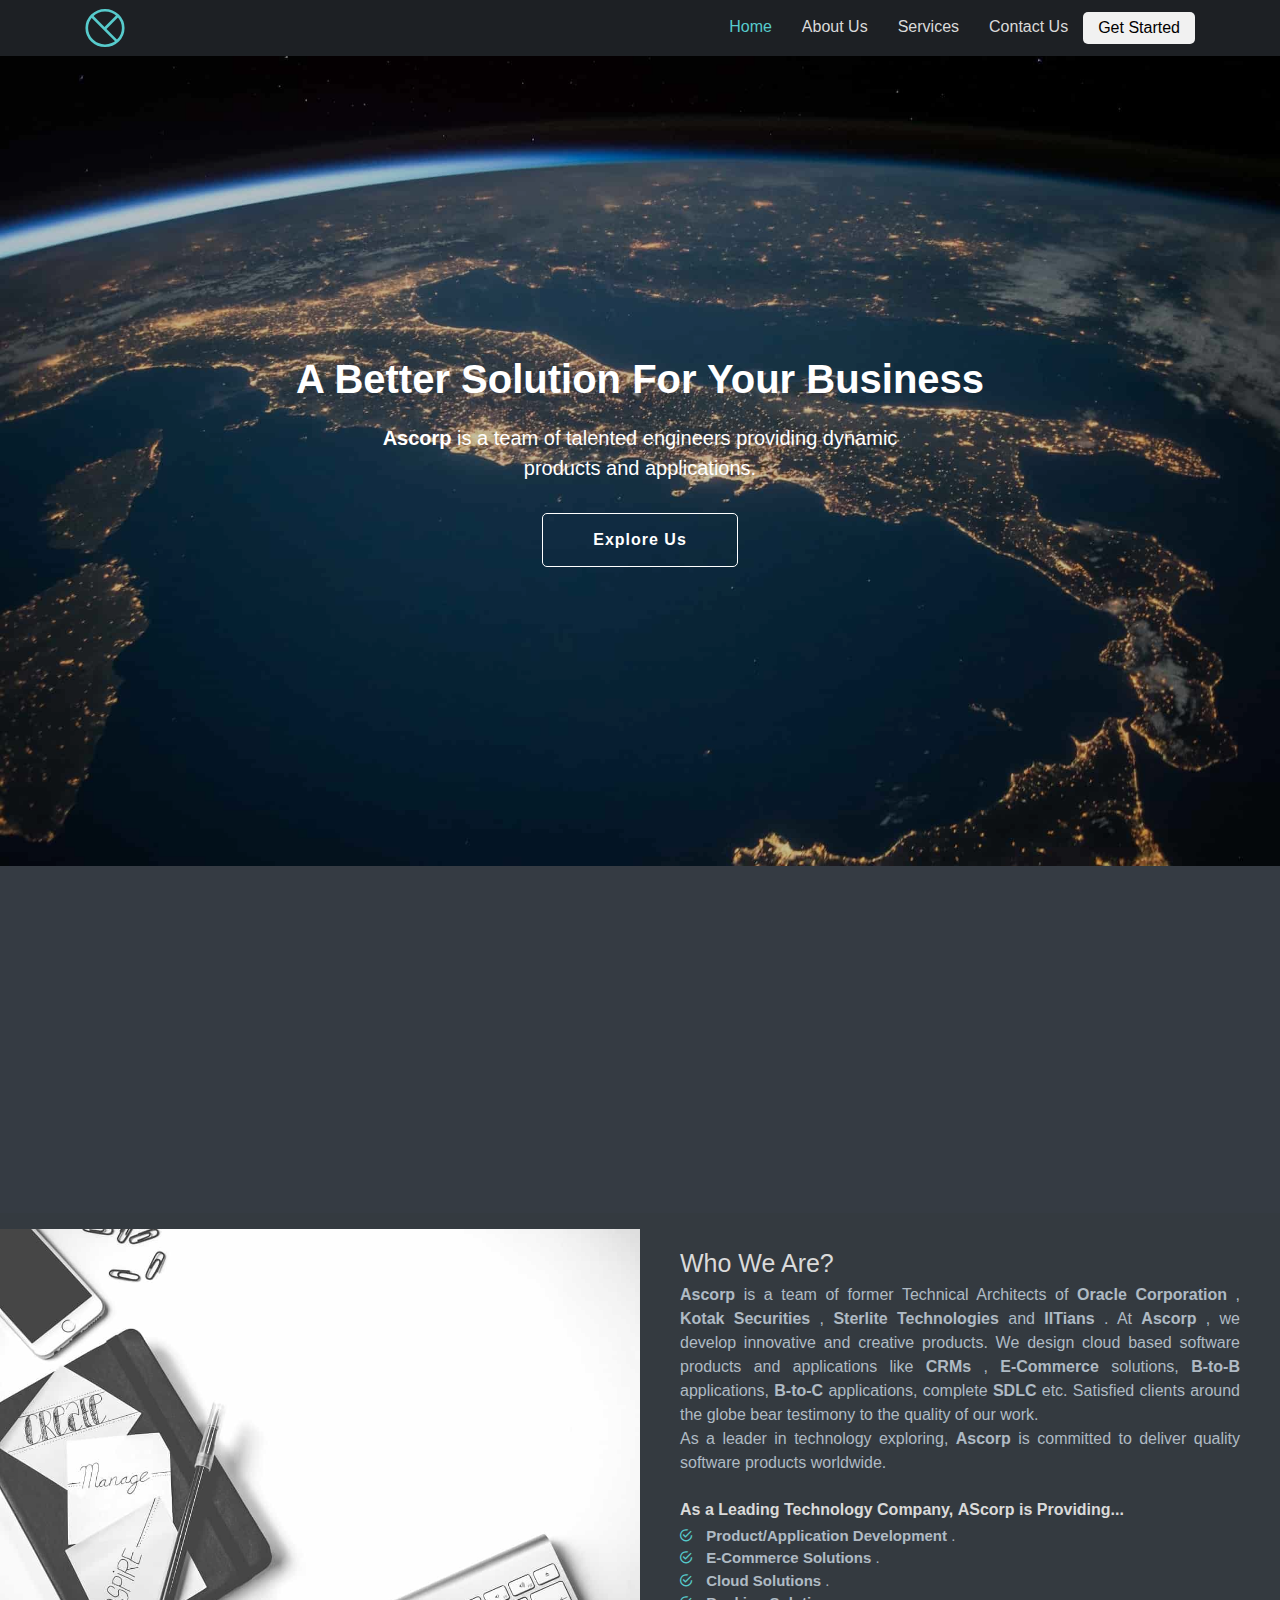
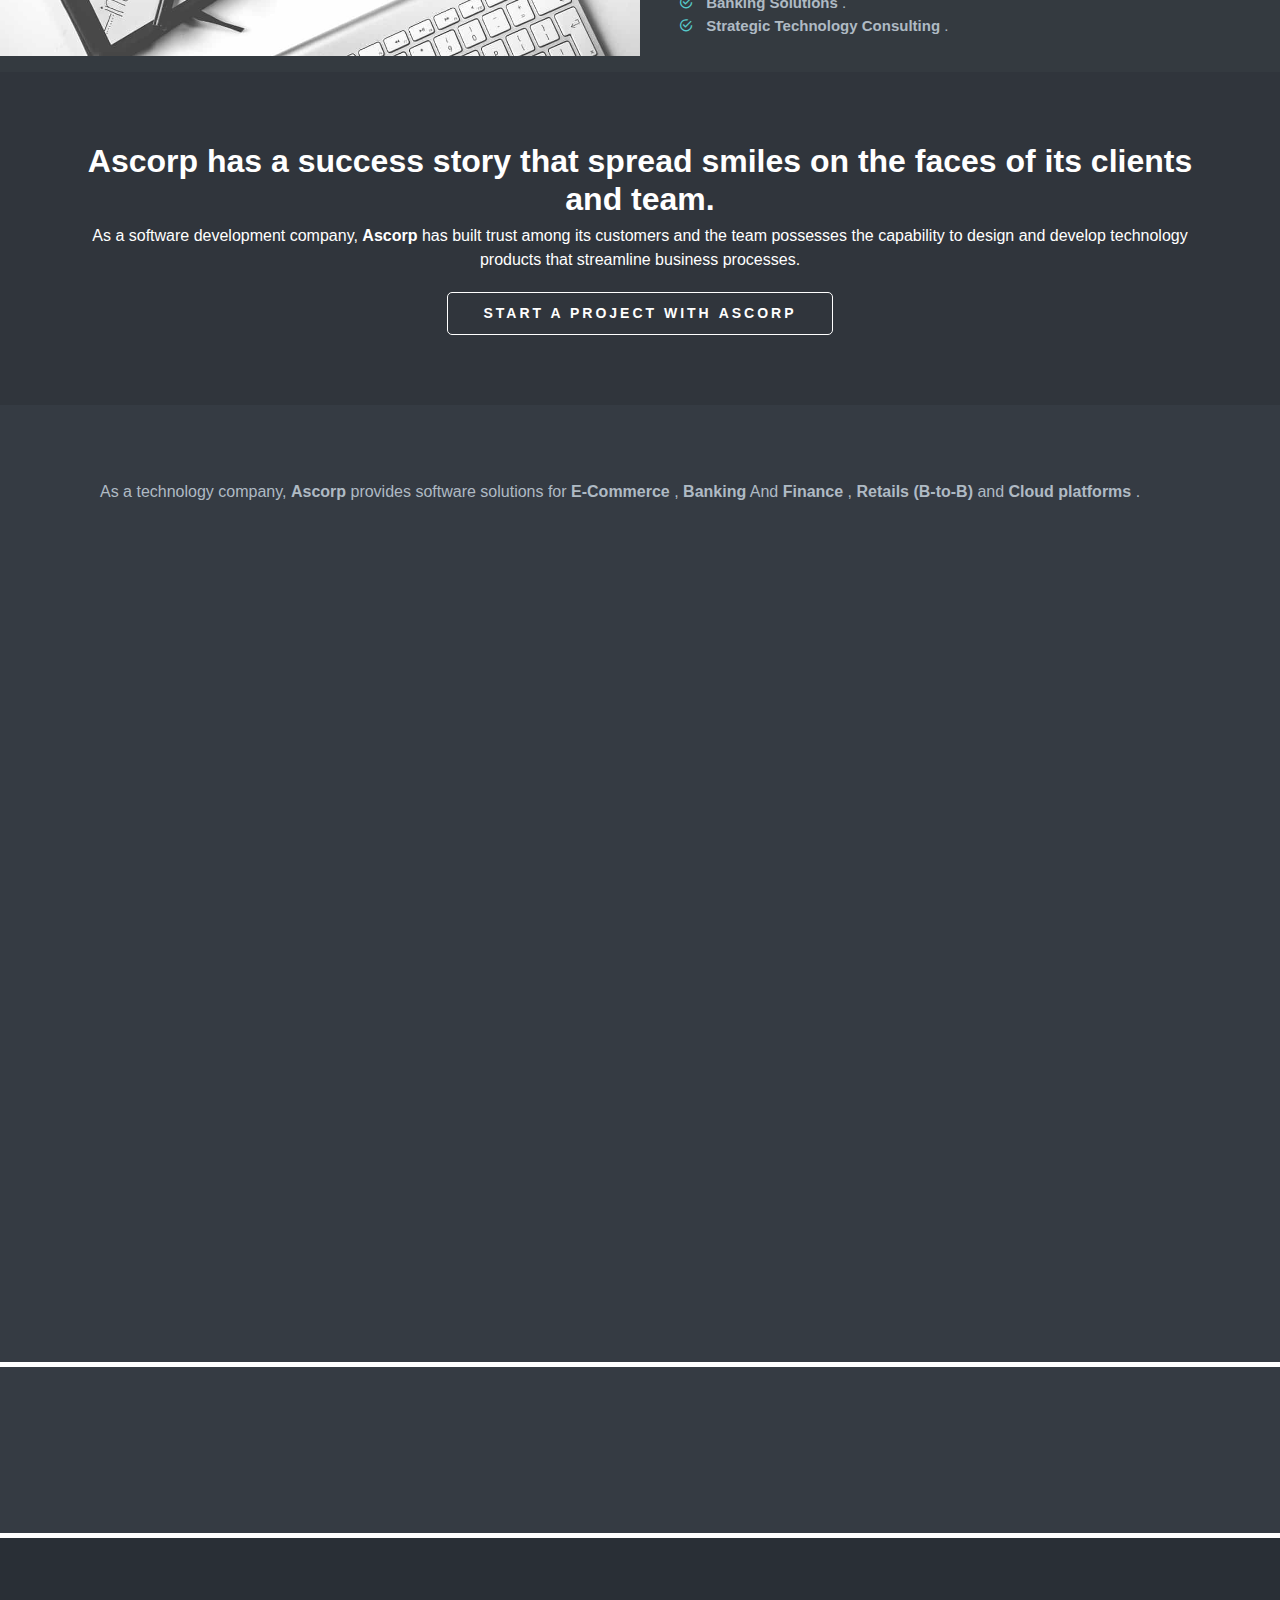
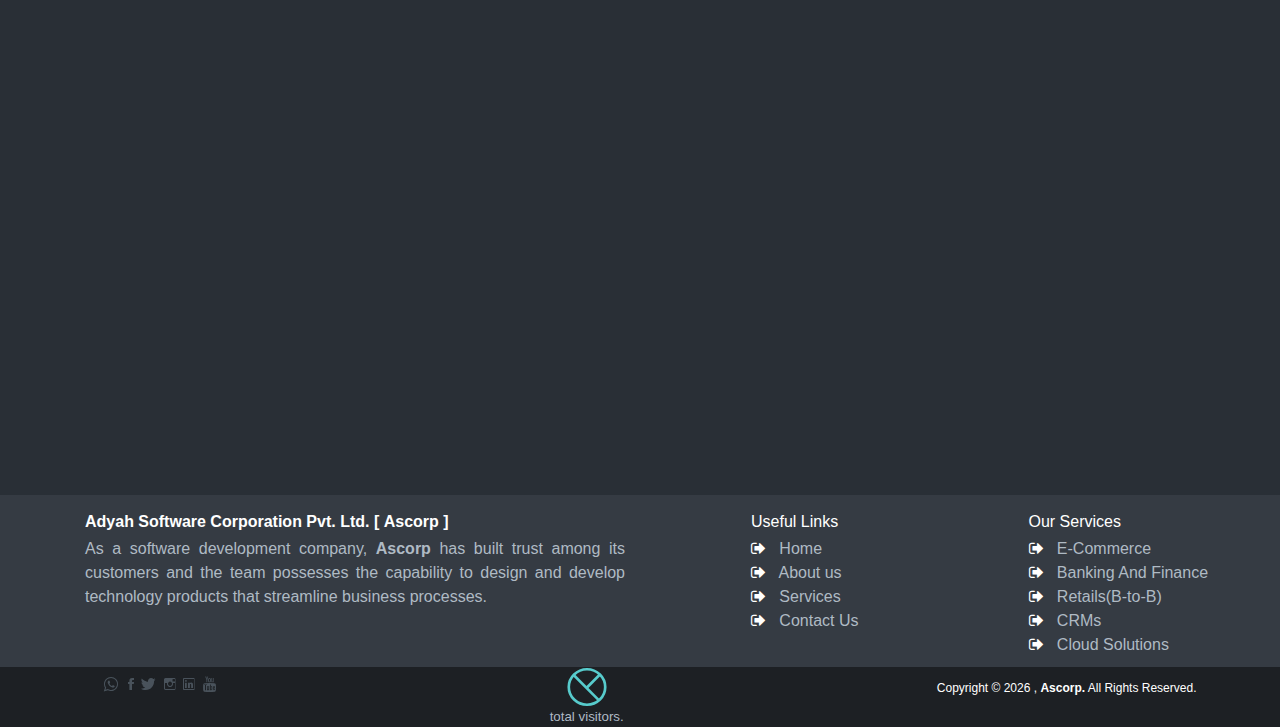
<file: old_web/index.html>
<!DOCTYPE html>
<html lang="en">











<head>











    <!-- Basic Page Needs
  ================================================== -->
    <meta charset="utf-8">











    <!-- Mobile Specific Metas
  ================================================== -->
    <meta http-equiv="X-UA-Compatible" content="IE=edge">
    <meta name="viewport" content="width=device-width, initial-scale=1.0, maximum-scale=5.0">
    <meta name="description" content>
    <meta name="keywords" content>
    <meta name="author" content="Adyah Software Corporation Pvt. Ltd.">
    <title>Ascorp2.0</title>











    <!-- Favicon -->
    <link rel="shortcut icon" type="image/x-icon" href="images/favicon.png">











    <!-- CSS
		================================================== -->
    <!-- Font & Icon font -->
    <link rel="stylesheet" href="plugins/fonts/font_style.css">











    <link rel="stylesheet" href="plugins/font-awesome/css/font-awesome.min.css">












    <!-- bootstrap.min css -->
    <link rel="stylesheet" href="plugins/bootstrap/bootstrap.min.css">











    <!-- Animate.css -->
    <link rel="stylesheet" href="plugins/animate-css/animate.css">











    <!-- Magnific popup css -->
    <link rel="stylesheet" href="plugins/magnific-popup/dist/magnific-popup.css">











    <!-- Slick Carousel -->
    <link rel="stylesheet" href="plugins/slick-carousel/slick.css">
    <link rel="stylesheet" href="plugins/slick-carousel/slick-theme.css">











    <!-- Main Stylesheet -->
    <link rel="stylesheet" href="css/style.css">











    <!-- International Telephone Input -->
    <link rel="stylesheet" href="plugins/international_telephone_input/css/intlTelInput.css">
    <script src="plugins/international_telephone_input/js/intlTelInput.js"></script>
    <script src="https://api.countapi.xyz/hit/ascorp.live/visits?callback=liveViews" async></script>










</head>











<body id="home" data-spy="scroll" data-target=".navbar-nav" data-offset="80">











    <!-- Start Preloader	==================================== -->
    <div class="preloader">
        <div class="sk-cube-grid">
            <div class="sk-cube sk-cube1"></div>
            <div class="sk-cube sk-cube2"></div>
            <div class="sk-cube sk-cube3"></div>
            <div class="sk-cube sk-cube4"></div>
            <div class="sk-cube sk-cube5"></div>
            <div class="sk-cube sk-cube6"></div>
            <div class="sk-cube sk-cube7"></div>
            <div class="sk-cube sk-cube8"></div>
            <div class="sk-cube sk-cube9"></div>
        </div>
    </div>
    <!-- End Preloader	==================================== -->











    <!-- Sticky Navigation==================================== -->
    <header id="navigation" class="navigation">
        <div class="container">
            <div class="navbar-header w-100">
                <nav class="navbar navbar-expand-lg navbar-dark px-0">












                    <!-- logo -->











                    <a class="navbar-brand logo" href="https://ascorp.live/">
                        <!-- <img src="images/logo.png" alt="Website Logo" /> -->
                        <svg width="40px" height="40px" viewBox="0 0 45 44" version="1.1" xmlns="http://www.w3.org/2000/svg" xmlns:xlink="http://www.w3.org/1999/xlink">
                                <g
                                    id="Page-1"
                                    stroke="none"
                                    stroke-width="1"
                                    fill="none"
                                    fill-rule="evenodd"
                                >
                                    <g
                                        id="Group"
                                        transform="translate(2.000000, 2.000000)"
                                        stroke="#57CBCC"
                                        stroke-width="3"
                                    >
                                        <ellipse
                                            id="Oval"
                                            cx="20.5"
                                            cy="20"
                                            rx="20.5"
                                            ry="20"
                                        ></ellipse>
                                        <path
                                            d="M6,7 L33.5,34.5"
                                            id="Line-2"
                                            stroke-linecap="square"
                                        ></path>
                                        <path
                                            d="M21,20 L34,7"
                                            id="Line-3"
                                            stroke-linecap="square"
                                        ></path>
                                    </g>
                                </g>
                            </svg>
                    </a>
                    <!-- /logo -->











                    <button class="navbar-toggler" type="button" data-toggle="collapse" data-target="#navbar01" aria-controls="navbarSupportedContent" aria-expanded="false" aria-label="Toggle navigation">
                            <span class="navbar-toggler-icon"></span>
                        </button>











                    <div class="collapse navbar-collapse" id="navbar01">
                        <ul class="navbar-nav navigation-menu ml-auto">
                            <li class="nav-item">
                                <a class="nav-link" href="#home">
                                        Home
                                    </a>
                            </li>
                            <li class="nav-item">
                                <a class="nav-link" href="#about">
                                        About
                                    Us
                                    </a>
                            </li>
                            <li class="nav-item">
                                <a class="nav-link" href="#services">
                                        Services
                                    </a>
                            </li>
                            <li class="nav-item">
                                <a class="nav-link" href="#contact-us">
                                        Contact
                                    Us
                                    </a>
                            </li>
                            <li class="nav-item">
                                <a class="nav-link-get-started" href="#contact-us">
                                        Get
                                    Started
                                    </a>
                            </li>
                        </ul>
                    </div>
                </nav>
            </div>
        </div>
    </header>
    <!-- End Sticky Navigation==================================== -->











    <!-- Welcome Slider==================================== -->











    <section class="hero-area overlay" style="background-image: url('images/ascorp_hero_area.jpg');">











        <!-- video Button -->
        <div class="block">
            <!-- <div class="video-button mb-5">
                <a class="popup-video" href="https://ascorp.live/"> <i class="tf-ion-play"></i>
                </a>
            </div> -->
            <!-- <h1>Experience the new reality</h1> -->
            <h1>A Better Solution For Your Business</h1>
            <p>
                <strong>Ascorp</strong> is a team of talented engineers providing dynamic products and applications.
            </p>
            <a href="#contact-us" class="btn btn-transparent smooth-scroll">
                    Explore
                Us
                </a>
        </div>
    </section>
    <!-- End Welcome Slider==================================== -->











    <!-- Start About Section==================================== -->
    <section class="bg-one about section" id="about">
        <div class="container">
            <div class="row">
                <div class="col-12">











                    <!-- section title -->
                    <div class="title text-center wow fadeIn" data-wow-duration="1500ms">
                        <h2>
                            About
                            <span class="color">Us</span>
                        </h2>
                        <div class="border"></div>
                    </div>
                    <!-- /section title -->
                </div>











                <!-- About item -->
                <div class="col-md-4 text-center wow fadeInUp" data-wow-duration="500ms">
                    <div class="block">
                        <div style="font-size: 50px;">
                            <i class="tf-ion-laptop"></i>
                        </div>











                        <!-- Express About Yourself -->
                        <div class="content text-center">
                            <h3>We're Professional</h3>
                            <p align="justify">
                                <strong>Ascorp</strong> is an agile team of former Technical Architects of
                                <strong>Oracle Corporation</strong> and
                                <strong>IITians</strong> . We have 5+ years of experience in developing highly scalable and robust products in various domains.
                            </p>
                            <!-- Software Quality Attributes Approach
							Functional suitability.
							Reliability.
							Operability.
							Performance efficiency.
							Security.
							Compatibility.
							Maintainability.
							Transferability. -->
                        </div>
                    </div>
                </div>
                <!-- End About item -->











                <!-- About item -->
                <div class="col-md-4 text-center wow fadeInUp" data-wow-duration="500ms" data-wow-delay="250ms">
                    <div class="block">
                        <div style="font-size: 50px;">
                            <i class="tf-ion-earth"></i>
                        </div>
                        <!-- Express About Yourself -->
                        <div class="content text-center">
                            <h3 class="ddd">We're Reliable</h3>
                            <p align="justify">
                                <strong>Ascorp</strong> has built trust among our clients by delivering them robust and sustainable products on time and within budget.The objective of all of our new ideas is the success and satisfaction of our clients.
                            </p>
                        </div>
                    </div>
                </div>
                <!-- End About item -->











                <!-- About item -->
                <div class="col-md-4 text-center wow fadeInUp" data-wow-duration="500ms" data-wow-delay="500ms">
                    <div class="block kill-margin-bottom">
                        <div style="font-size: 50px;">
                            <i class="tf-ion-arrow-swap"></i>
                        </div>
                        <!-- Express About Yourself -->
                        <div class="content text-center">
                            <h3 style="margin-bottom: 0px">
                                We're Converting the Ideas Into Products
                            </h3>
                            <p align="justify">
                                <strong>Ascorp</strong> provides simple and uncomplicated business intelligence by bringing fresh ideas and technologies to the table every time with our expertise.
                                <!-- We always believe
								that passion for technology to create extraordinary products. -->
                            </p>
                        </div>
                    </div>
                </div>
                <!-- End About item -->











            </div>
            <!-- End row -->
        </div>
        <!-- End container -->
    </section>
    <!-- End section -->











    <!-- about -->











    <section class="section about-2 padding-0 bg-dark">
        <div class="container-fluid p-0">
            <div class="row no-gutters align-items-center">
                <div class="col-lg-6">
                    <img class="img-fluid" src="images/ascorp_about_us_content.jpg" alt>
                </div>
                <div class="col-lg-6">
                    <div class="content-block">
                        <h3>Who We Are?</h3>
                        <p align="justify">
                            <strong>Ascorp</strong> is a team of former Technical Architects of
                            <strong>
                                    Oracle
                                Corporation
                                </strong> ,
                            <strong>
                                    Kotak
                                Securities
                                </strong> ,
                            <strong>Sterlite Technologies</strong> and
                            <strong>IITians</strong> . At
                            <strong>Ascorp</strong> , we develop innovative and creative products. We design cloud based software products and applications like
                            <strong>CRMs</strong> ,
                            <strong>E-Commerce</strong> solutions,
                            <strong>B-to-B</strong> applications,
                            <strong>B-to-C</strong> applications, complete
                            <strong>SDLC</strong> etc. Satisfied clients around the globe bear testimony to the quality of our work.
                            <br> As a leader in technology exploring,
                            <strong>Ascorp</strong> is committed to deliver quality software products worldwide.
                        </p>












                        <div class="media">
                            <div class="media-body">
                                <h4 class="media-heading">
                                    As a Leading Technology Company,
                                    <strong>AScorp</strong> is Providing...
                                </h4>
                                <ul style="font-size: 15px;">
                                    <li>
                                        <i class="tf-ion-android-checkmark-circle"></i>
                                        <strong>
                                                Product/Application
                                            Development
                                            </strong> .
                                    </li>
                                    <li>
                                        <i class="tf-ion-android-checkmark-circle"></i>
                                        <strong>E-Commerce</strong>
                                        <strong>Solutions</strong> .
                                    </li>
                                    <li>
                                        <i class="tf-ion-android-checkmark-circle"></i>
                                        <strong>Cloud</strong>
                                        <strong>Solutions</strong> .
                                    </li>
                                    <li>
                                        <i class="tf-ion-android-checkmark-circle"></i>
                                        <strong>Banking</strong>
                                        <strong>Solutions</strong> .
                                    </li>
                                    <li>
                                        <i class="tf-ion-android-checkmark-circle"></i>
                                        <strong>
                                                Strategic
                                            Technology Consulting
                                            </strong> .
                                    </li>
                                </ul>
                            </div>
                        </div>
                        <!-- <div class="row">
                            <div class="col-md-6">
                                <div class="media">
                                    <div class="pull-left">
                                        <i class="tf-hotairballoon"></i>
                                    </div>
                                    <div class="media-body">
                                        <h4 class="media-heading">Easy Customization</h4>
                                        <p>Lorem ipsum, dolor sit amet consectetur adipisicing elit. Possimus consectetur dolores repellendus</p>
                                    </div>
                                </div>
                            </div>
                        </div> -->
                    </div>
                </div>
            </div>
        </div>
    </section>
    <!-- End About Section==================================== -->












    <!-- Start Call To Action==================================== -->
    <section class="call-to-action section-sm bg-1 overly">
        <div class="container">
            <div class="row">
                <div class="col-md-12 text-center">
                    <h2 style="color: #ffffff" align="center">
                        <strong>Ascorp</strong> has a success story that spread smiles on the faces of its clients and team.
                    </h2>
                    <p align="center">
                        As a software development company,
                        <strong>Ascorp</strong> has built trust among its customers and the team possesses the capability to design and develop technology products that streamline business processes.
                    </p>
                    <a href="#contact-us" class="btn btn-main">
                            Start a project with
                            <strong>Ascorp</strong>
                        </a>
                </div>
            </div>
            <!-- End row -->
        </div>
        <!-- End container -->
    </section>
    <!-- End Call To Action==================================== -->











    <!-- Start Services Section==================================== -->
    <section id="services" class="bg-one section">
        <div class="container">
            <div class="row">











                <div class="col-lg-12">











                    <!-- section title -->
                    <div class="title text-center wow fadeIn" data-wow-duration="500ms">
                        <h2>
                            Our
                            <span class="color">Services</span>
                        </h2>
                        <div class="border"></div>
                    </div>
                    <p align="justify" class="title-paragragh ">
                        As a technology company,
                        <strong>Ascorp</strong> provides software solutions for
                        <strong>E-Commerce</strong> ,
                        <strong>Banking</strong> And
                        <strong>Finance</strong> ,
                        <strong>Retails</strong>
                        <strong>(B-to-B)</strong> and
                        <strong>Cloud platforms</strong> .
                    </p>
                </div>












                <!-- Service Item -->
                <article id="e-commerce" class="col-lg-4 col-md-6 wow fadeInUp" data-wow-duration="500ms">
                    <div class="service-block text-center">
                        <div class="service-icon text-center">
                            <i class="tf-ion-android-cart"></i>
                        </div>
                        <h3>
                            <strong>E-Commerce</strong>
                        </h3>
                        <p align="justify">
                            Nowadays, the benefits of
                            <strong>E-Commerce</strong> include its
                            <strong>around-the-clock availability</strong> , the speed of access, the wide availability of goods and services for consumer, easy accessibility and
                            <strong>international</strong> reach.
                            <strong>Ascorp</strong> provides world class products and solutions for
                            <strong>E-Commerce</strong> platforms.
                        </p>
                    </div>
                </article>
                <!-- End  Service Item -->











                <!-- Service Item -->
                <article id="bankingfinance" class="col-lg-4 col-md-6 wow fadeInUp" data-wow-duration="500ms">
                    <div class="service-block text-center">
                        <div class="service-icon text-center">
                            <i class="tf-notebook9"></i>
                        </div>
                        <h3>
                            <strong>Banking</strong>
                            <b>And</b>
                            <strong>Finance</strong>
                        </h3>
                        <p align="justify">
                            As a Tech company,
                            <strong>Ascorp</strong> has expanded in the
                            <strong>Banking</strong> and
                            <strong>Finance</strong> domain. We provide solutions to banks on the top of their existing legacy core banking system. We have Developed
                            <strong>API's</strong> for the bank based on
                            <strong>international</strong> specification e.g.
                            <strong>PSD2</strong> ,
                            <strong>
                                    Open
                                Banking
                                </strong> and continue with the banks for their other kind of financial services.
                        </p>
                    </div>
                </article>
                <!-- End  Service Item -->












                <!-- Service Item -->
                <article id="retailsbtb" class="col-lg-4 col-md-6 wow fadeInUp" data-wow-duration="500ms">
                    <div class="service-block text-center">
                        <div class="service-icon text-center">
                            <i class="tf-ion-android-playstore"></i>
                        </div>
                        <h3>
                            <strong>Retails</strong> (
                            <strong>B-to-B</strong> )
                        </h3>
                        <p align="justify">
                            <!-- e.g. logistic and tracking of shippment. -->
                            <strong>Ascorp</strong> follows the model "
                            <strong>
                                    Ease
                                Of Doing Business
                                </strong> (
                            <strong>EODB</strong> )". We have identified the gap between
                            <strong>B-to-B</strong> businesses, helping retailers to expand their business across the globe, providing proper technical assistance on how to expand and connect with other partners located at different geographical locations.
                        </p>
                    </div>
                </article>
                <!-- End  Service Item -->











                <!-- Service Item -->
                <article id="crm" class="col-lg-4 col-md-6 wow fadeInUp" data-wow-duration="500ms" data-wow-delay="400ms">
                    <div class="service-block text-center">
                        <div class="service-icon text-center">
                            <i class="tf-ion-person-stalker"></i>
                        </div>
                        <h3>
                            <strong>CRMs</strong> (
                            <strong>
                                    Customer Relationship
                                Management
                                </strong> )
                        </h3>
                        <p align="justify">
                            <strong>Customer relationship management (CRM)</strong> is a necessity in any
                            <strong>
                                    customer-focused
                                business.
                                </strong>
                            <strong>CRM</strong> is a useful tool for meeting sales and marketing goals and exceeding customer experience and expectations. So at
                            <strong>ASCORP</strong> , we provide
                            <strong>highly customizable</strong>
                            <strong>
                                    CRM
                                solutions
                                </strong> for clients based on their requirements, which leads to
                            <strong>exponential</strong> growth in the business.
                        </p>
                    </div>
                </article>
                <!-- End  Service Item -->











                <!-- Service Item -->
                <article id="cloudsolutions" class="col-lg-4 col-md-6 wow fadeInUp" data-wow-duration="500ms">
                    <div class="service-block text-center">
                        <div class="service-icon text-center">
                            <i class="tf-ion-android-cloud-done"></i>
                        </div>
                        <h3>
                            <strong>Cloud Solutions</strong>
                        </h3>
                        <p align="justify">
                            Since the last decade, the
                            <strong>cloud</strong> has become an integral part of any IT strategy. At
                            <strong>Ascorp</strong> , we provide client specific various
                            <strong>cloud</strong> services to enhance the product
                            <strong>scalability</strong> within
                            <strong>budget</strong> . We support our clients in the transition process to scale up their products and applications.
                            <strong>Ascorp</strong> prefers a
                            <strong>cloud</strong> environment that matches the defined goals of
                            <strong>cost reduction</strong> and
                            <strong>
                                    performance
                                efficiency
                                </strong> .
                        </p>
                    </div>
                </article>
                <!-- End  Service Item -->











                <!-- Service Item -->
                <article class="col-lg-4 col-md-6 wow fadeInUp" data-wow-duration="500ms" data-wow-delay="600ms">
                    <div class="service-block text-center kill-margin-bottom">
                        <div class="service-icon text-center">
                            <i class="tf-ion-thumbsup"></i>
                        </div>
                        <h3>
                            <strong>24*7</strong> &nbsp;
                            <strong>Support</strong>
                        </h3>
                        <p align="justify">
                            <strong>Ascorp</strong> supports its clients 24*7*365 with an experienced support team during the project and also after the completion of the project.Never hesitate to call us and discuss your issues with our experts because
                            Ascorp is always committed to your support.
                        </p>
                    </div>
                </article>
                <!-- End  Service Item -->











            </div>
            <!-- End row -->
        </div>
        <!-- End container -->
    </section>
    <!-- End Services Section==================================== -->











    <!-- separator -->
    <hr style="color: white;">











    <!-- Start client  Section==================================== -->











    <section style="padding-top: 5px; padding-bottom: 5px">
        <div class="title text-center wow fadeIn" data-wow-duration="1500ms">
            <h2>
                Our
                <span class="color">Clients</span>
            </h2>
            <div class="border"></div>
        </div>











        <section id="testimonial">
            <div class="container">
                <div class="row wow fadeInUp" data-wow-duration="500ms">
                    <div class="col-lg-12">











                        <div class="client-icon">
                            <ul class="list-inline">
                                <li class="list-inline-item">
                                    <a href="http://www.marselectric.in/">
                                        <img title="Mars Electric" src="images/our_clients_mars_electric.png" class="img-fluid" alt="Mars Electric">
                                    </a>
                                </li>
                                <li class="list-inline-item">
                                    <a href="http://www.arkose.co.in/">
                                        <img title="Arkose Buildcom" src="images/our_clients_arkose_buildcom.png" class="img-fluid" alt="Arkose Buildcom">
                                    </a>
                                </li>
                                <li class="list-inline-item">
                                    <a href="http://bytecode.co.in/">
                                        <img title="ByteCode IT Solutions" src="images/our_clients_bytecode.png" class="img-fluid" alt>
                                    </a>
                                </li>
                                <li class="list-inline-item">
                                    <a href="http://www.mts.care/">
                                        <img title="M.T.S." src="images/our_clients_maa_tujhe_salaam.png" class="img-fluid" alt="MaaTujhe Salaam Social Foundation">
                                    </a>
                                </li>











                                <li class="list-inline-item">
                                    <a href="http://www.arkose.co.in/">
                                        <img title="Arkose Infosoft" src="images/our_clients_arkose_infosoft.png" class="img-fluid" alt="Arkose Infosoft">
                                    </a>
                                </li>











                            </ul>
                        </div>
                    </div>
                </div>
            </div>
        </section>
    </section>
    <!-- client Section==================================== -->












    <!-- separator -->
    <hr style="color: white;">
    <!-- Srart Contact Us=========================================== -->
    <section id="contact-us" class="contact-us section-bg">











        <div class="container">
            <div class="row">











                <div class="col-12">
                    <!-- section title -->
                    <div class="title text-center wow fadeIn" data-wow-duration="500ms">
                        <h2>
                            Get In
                            <span class="color">Touch</span>
                        </h2>
                        <div class="border"></div>
                    </div>
                    <!-- /section title -->
                </div>











                <!-- Contact Details -->
                <div class="contact-info col-lg-6 wow fadeInUp con-marg" data-wow-duration="500ms">
                    <h3>Contact Details</h3>
                    <p align="justify">
                        Feel free to connect with
                        <strong>Ascorp</strong> . We are always ready to provide you excellent products and applications for your business.
                    </p>
                    <div class="contact-details">
                        <div class="con-info clearfix">
                            <i class="tf-map-pin"></i>
                            <span>
                                    Adyah Software Corporation
                                Pvt. Ltd. [
                                    <strong>Ascorp</strong>
                                    ],
                                    <br>
                                    101 & 102, C-Wing , Madhumahal
                                Goregoan East-400063,Mumbai, Maharastra.
                                </span>
                        </div>











                        <div class="con-info clearfix">
                            <i class="tf-ion-ios-telephone-outline"></i>
                            <span>
                                    Phone:
                                    <a href="tel:+91 9807939737">+91-9807939737</a>
                                </span>
                        </div>











                        <!-- <div class="con-info clearfix">
							<i class="tf-ion-iphone"></i> <span>Fax: xxxxxxxxxxxx</span>
						</div> -->











                        <div class="con-info clearfix">
                            <i class="tf-ion-ios-email-outline"></i>
                            <span>
                                    Email:
                                    <a href="mailto:contact.adysoftware@gmail.com">contact.adysoftware@gmail.com</a>
                                </span>
                        </div>
                    </div>
                </div>
                <!-- / End Contact Details -->











                <!-- Contact Form -->
                <div class="contact-form col-lg-6 mt-4 mt-lg-0 wow fadeInUp" data-wow-duration="500ms" data-wow-delay="300ms">
                    <form class="gform pure-form pure-form-stacked" method="POST" data-email="example@email.net" action="https://script.google.com/macros/s/AKfycbyyhULMLt81IN20prXNnju1Ke6molTkfDKPYvz7kw/exec">
                        <!-- change the form action to your script url -->











                        <div class="form-elements">
                            <fieldset class="form-group">
                                <label for="name">
                                        Name
                                        <span class="mandatory-star">*</span>
                                    </label>
                                <input id="name" name="name" type="text" placeholder="Your Name" class="form-control">
                            </fieldset>











                            <fieldset class="form-group">
                                <label for="mobile">
                                        Contact Number
                                        <span class="mandatory-star">*</span>
                                    </label>
                                <input id="mobile" name="mobile[main]" type="tel" placeholder="Your Contact Number" maxlength="12" class="form-control">
                            </fieldset>











                            <fieldset class="form-group">
                                <label for="email">
                                        Email
                                        <span class="mandatory-star">*</span>
                                    </label>
                                <input id="email" name="email" type="email" placeholder="Your Email" class="form-control">
                                <span class="email-invalid" style="display: none">
                                        Must be a valid email address
                                    </span>
                            </fieldset>











                            <fieldset class="form-group">
                                <label for="message">Message</label>
                                <textarea id="message" name="message" rows="6" spellcheck="false" placeholder="Tell us what's on your mind..." class="form-control"></textarea>
                            </fieldset>











                            <button type="submit" id="contact-submit" class="btn btn-transparent">
                                    Submit
                                </button>
                        </div>











                        <!-- Customise the Thankyou Message People See when they submit the form: -->
                        <div class="thankyou_message">
                            <h2>
                                Thanks for contacting us! We will get back to you soon!
                            </h2>
                            <a href="https://ascorp.live/#contact-us">
                                    Submit
                                Another Response.
                                </a>
                        </div>
                    </form>
                </div>
                <!-- ./End Contact Form -->











            </div>
            <!-- end row -->
        </div>
        <!-- end container -->











        <!-- Google Map -->
        <!-- <div class="google-map">
            <div class="container">
                <div class="marglr">
                    <iframe
                        src="https://www.google.com/maps/embed?pb=!1m14!1m8!1m3!1d14283.235796861229!2d80.2791568!3d26.4940956!3m2!1i1024!2i768!4f13.1!3m3!1m2!1s0x0%3A0x351d4f52ab5074d5!2sADYAH%20SOFTWARE%20CORPORATION%20PRIVATE%20LIMITED!5e0!3m2!1sen!2sin!4v1613160928548!5m2!1sen!2sin"
                        width="100%" height="450" frameborder="0" style="border: 1;" allowfullscreen=""
                        aria-hidden="false" tabindex="0">
                    </iframe>
                </div>
            </div>
        </div> -->
        <!-- /Google Map -->











    </section>
    <!-- end Contact Us=========================================== -->











    <!-- Start Footer========================================== -->
    <footer id="footer" class="bg-one">
        <div class="footer-top">
            <div class="container">
                <div class="row margbt-10">











                    <div class="col-lg-6 margb-10" style="padding-left: 0;">
                        <h6 style="color: #ffffff;">
                            <strong>
                                    Adyah Software Corporation
                                Pvt. Ltd. [
                                    <strong>Ascorp</strong> ]
                            </strong>
                        </h6>
                        <p align="justify">
                            As a software development company,
                            <strong>Ascorp</strong> has built trust among its customers and the team possesses the capability to design and develop technology products that streamline business processes.
                        </p>
                    </div>











                    <div class="col-lg-3 margb-10 pd-l">
                        <h6 style="color: #ffffff;">Useful Links</h6>
                        <ul>
                            <li class="clr">
                                <i class="icon-signout"></i> &nbsp;
                                <a class="smooth-scroll" href="#home">
                                        Home
                                    </a>
                            </li>
                            <li class="clr">
                                <i class="icon-signout"></i> &nbsp;
                                <a class="smooth-scroll" href="#about">
                                        About us
                                    </a>
                            </li>
                            <li class="clr">
                                <i class="icon-signout"></i> &nbsp;
                                <a class="smooth-scroll" href="#services">
                                        Services
                                    </a>
                            </li>
                            <li class="clr">
                                <i class="icon-signout"></i> &nbsp;
                                <a class="smooth-scroll" href="#contact-us">
                                        Contact Us
                                    </a>
                            </li>
                        </ul>
                    </div>











                    <div class="col-lg-3 pd-l">
                        <h6 style="color: #ffffff;">Our Services</h6>
                        <ul>
                            <li class="clr">
                                <i class="icon-signout"></i> &nbsp;
                                <a class="smooth-scroll" href="#e-commerce">
                                        E-Commerce
                                    </a>
                            </li>
                            <li class="clr">
                                <i class="icon-signout"></i> &nbsp;
                                <a class="smooth-scroll" href="#bankingfinance">
                                        Banking And Finance
                                    </a>
                            </li>
                            <li class="clr">
                                <i class="icon-signout"></i> &nbsp;
                                <a class="smooth-scroll" href="#retailsbtb">
                                        Retails(B-to-B)
                                    </a>
                            </li>
                            <li class="clr">
                                <i class="icon-signout"></i> &nbsp;
                                <a class="smooth-scroll" href="#crm">
                                        CRMs
                                    </a>
                            </li>
                            <li class="clr">
                                <i class="icon-signout"></i> &nbsp;
                                <a class="smooth-scroll" href="#cloudsolutions">
                                        Cloud Solutions
                                    </a>
                            </li>
                        </ul>
                    </div>
                </div>
            </div>
        </div>











        <!-- Copyright section -->
        <div class="container copyright-container">
            <div class="row">
                <div class="col-lg-3">











                    <!-- Footer Social Links -->
                    <div class="social-icon">
                        <ul class="list-inline">
                            <li class="list-inline-item">
                                <a href="https://wa.me/919807939737">
                                    <i class="tf-ion-social-whatsapp-outline"></i>
                                </a>
                            </li>
                            <li class="list-inline-item">
                                <a href="https://facebook.com">
                                    <i class="tf-ion-social-facebook"></i>
                                </a>
                            </li>
                            <li class="list-inline-item">
                                <a href="https://twitter.com">
                                    <i class="tf-ion-social-twitter"></i>
                                </a>
                            </li>
                            <li class="list-inline-item">
                                <a href="https://www.instagram.com/?hl=en">
                                    <i class="tf-ion-social-instagram-outline"></i>
                                </a>
                            </li>
                            <li class="list-inline-item">
                                <a href="https://www.linkedin.com/">
                                    <i class="tf-ion-social-linkedin-outline"></i>
                                </a>
                            </li>
                            <li class="list-inline-item">
                                <a href="https://www.youtube.com/channel/">
                                    <i class="icon-youtube"></i>
                                </a>
                            </li>
                        </ul>
                    </div>
                </div>
                <!-- /. End Footer Social Links -->











                <!-- copyright -->
                <div class="col-lg-5">
                    <div class="text-center">











                        <!-- Logo -->
                        <a href="https://ascorp.live/">
                            <!-- <img src="images/logo-meghna.png" alt="Meghna" /> -->
                            <svg width="40px" height="40px" viewBox="0 0 45 44" version="1.1" xmlns="http://www.w3.org/2000/svg" xmlns:xlink="http://www.w3.org/1999/xlink">
                                    <g
                                        id="Page-1"
                                        stroke="none"
                                        stroke-width="1"
                                        fill="none"
                                        fill-rule="evenodd"
                                    >
                                        <g
                                            id="Group"
                                            transform="translate(2.000000, 2.000000)"
                                            stroke="#57CBCC"
                                            stroke-width="3"
                                        >
                                            <ellipse
                                                id="Oval"
                                                cx="20.5"
                                                cy="20"
                                                rx="20.5"
                                                ry="20"
                                            ></ellipse>
                                            <path
                                                d="M6,7 L33.5,34.5"
                                                id="Line-2"
                                                stroke-linecap="square"
                                            ></path>
                                            <path
                                                d="M21,20 L34,7"
                                                id="Line-3"
                                                stroke-linecap="square"
                                            ></path>
                                        </g>
                                    </g>
                                </svg>
                        </a>
                        <p style="font-size: smaller;">
                            <span>total</span>
                            <span id="visits"></span>
                            <span>visitors.</span>
                        </p>
                    </div>
                </div>
                <!-- Logo -->












                <div class="col-lg-4">
                    <div class="copyright">
                        <span>
                                Copyright &copy;
                                <span id="copyright-year"></span> ,
                        </span>
                        <a href="http://ascorp.live/" style="color: white">
                            <strong>Ascorp.</strong>
                        </a>
                        All Rights Reserved.
                        <!-- <br><span>Designed by
							<a href="http://ascorp.live/"><strong style="color: white;">Ascorp</strong></a>
							Development Center.
						</span> -->
                    </div>
                    <!-- &amp; -use this for and(&) -->
                </div>
                <!-- end col lg 12 -->
            </div>
            <!-- end row -->
        </div>
        <!-- end container -->
    </footer>
    <!-- End Footer========================================== -->











    <!-- Floating Button(Go to Top)========================================== -->
    <!-- //When the user clicks on the button, scroll to the top of the document
		function topFunction() {
			document.body.scrollTop = 0; // For Safari
			document.documentElement.scrollTop = 0; // For Chrome, Firefox, IE and Opera
		} -->
    <a href="#home" class="smooth-scroll">
        <button id="TopBtn" class="TopBtn">
                <i class="tf-ion-android-arrow-dropup"></i>
            </button>
    </a>











    <!-- Floating Button(Go to Bottom)========================================== -->
    <!-- function btmFunction() {
 			document.body.scrollTop =10000; // For Safari
 	 		document.documentElement.scrollTop =10000; // For Chrome, Firefox, IE and Opera
			} -->
    <a href="#footer" class="smooth-scroll">
        <button id="BtmBtn" class="BtmBtn">
                <i class="tf-ion-android-arrow-dropdown"></i>
            </button>
    </a>











    <!-- Floating Social Media Icons========================================== -->
    <!-- whatsapp -->
    <a href="https://wa.me/919807939737" class="social-media icon-1">
        <i class="tf-ion-social-whatsapp-outline"></i>
    </a>











    <!-- facebook -->
    <a href="https://facebook.com" class="social-media icon-2 left-m-3">
        <i class="tf-ion-social-facebook"></i>
    </a>











    <!-- twitter -->
    <a href="https://twitter.com" class="social-media icon-3">
        <i class="tf-ion-social-twitter"></i>
    </a>











    <!-- instagram -->
    <a href="https://www.instagram.com/?hl=en" class="social-media icon-4">
        <i class="tf-ion-social-instagram-outline"></i>
    </a>












    <!-- linkedin -->
    <a href="https://www.linkedin.com/" class="social-media icon-5">
        <i class="tf-ion-social-linkedin-outline"></i>
    </a>











    <!-- youtube -->
    <a href="https://www.youtube.com/channel/" class="social-media icon-6">
        <i class="icon-youtube"></i>
    </a>












    <!-- Essential Scripts===================================== -->
    <!-- Main jQuery -->
    <script src="plugins/jquery/jquery.min.js"></script>











    <!-- Bootstrap 3.1 -->
    <script src="plugins/bootstrap/bootstrap.min.js"></script>
    <!-- Slick Carousel -->
    <script src="plugins/slick-carousel/slick.min.js"></script>
    <!-- Portfolio Filtering -->
    <script src="plugins/filterzr/jquery.filterizr.min.js"></script>
    <!-- Magnific popup -->
    <script src="plugins/magnific-popup/dist/jquery.magnific-popup.min.js"></script>
    <!-- wow.min Script -->
    <script src="plugins/wow/wow.min.js"></script>
    <!-- Custom js -->
    <script src="js/script.js"></script>











    <!-- Submit the Form to Google Using "AJAX" -->
    <script data-cfasync="false" type="text/javascript" src="js/form-submission-handler.js"></script>











</body>











</html>
</file>
<file: old_web/plugins/fonts/font_style.css>
@font-face {
	font-family: 'fonts';
	src: url('font692c.eot?ug5hnh');
	src: url('font692c.eot?ug5hnh#iefix') format('embedded-opentype'),
		url('font692c.ttf?ug5hnh') format('truetype'),
		url('font692c.woff?ug5hnh') format('woff'),
		url('font692c.html?ug5hnh#fonts') format('svg');
	font-weight: normal;
	font-style: normal;
}

[class^="tf-"], [class*=" tf-"] {
	/* use !important to prevent issues with browser extensions that change fonts */
	font-family: 'fonts' !important;
	speak: none;
	font-style: normal;
	font-weight: normal;
	font-variant: normal;
	text-transform: none;
	line-height: 1;
	/* Better Font Rendering =========== */
	-webkit-font-smoothing: antialiased;
	-moz-osx-font-smoothing: grayscale;
}

.tf-ion-alert-circled:before {
	content: "\f100";
}

.tf-ion-alert:before {
	content: "\f101";
}

.tf-ion-android-add-circle:before {
	content: "\f359";
}

.tf-ion-android-add:before {
	content: "\f2c7";
}

.tf-ion-android-alarm-clock:before {
	content: "\f35a";
}

.tf-ion-android-alert:before {
	content: "\f35b";
}

.tf-ion-android-apps:before {
	content: "\f35c";
}

.tf-ion-android-archive:before {
	content: "\f2c9";
}

.tf-ion-android-arrow-back:before {
	content: "\f2ca";
}

.tf-ion-android-arrow-down:before {
	content: "\f35d";
}

.tf-ion-android-arrow-dropdown-circle:before {
	content: "\f35e";
}

.tf-ion-android-arrow-dropdown:before {
	content: "\f35f";
}

.tf-ion-android-arrow-dropleft-circle:before {
	content: "\f360";
}

.tf-ion-android-arrow-dropleft:before {
	content: "\f361";
}

.tf-ion-android-arrow-dropright-circle:before {
	content: "\f362";
}

.tf-ion-android-arrow-dropright:before {
	content: "\f363";
}

.tf-ion-android-arrow-dropup-circle:before {
	content: "\f364";
}

.tf-ion-android-arrow-dropup:before {
	content: "\f365";
}

.tf-ion-android-arrow-forward:before {
	content: "\f30f";
}

.tf-ion-android-arrow-up:before {
	content: "\f366";
}

.tf-ion-android-attach:before {
	content: "\f367";
}

.tf-ion-android-bar:before {
	content: "\f368";
}

.tf-ion-android-bicycle:before {
	content: "\f369";
}

.tf-ion-android-boat:before {
	content: "\f36a";
}

.tf-ion-android-bookmark:before {
	content: "\f36b";
}

.tf-ion-android-bulb:before {
	content: "\f36c";
}

.tf-ion-android-bus:before {
	content: "\f36d";
}

.tf-ion-android-calendar:before {
	content: "\f2d1";
}

.tf-ion-android-call:before {
	content: "\f2d2";
}

.tf-ion-android-camera:before {
	content: "\f2d3";
}

.tf-ion-android-cancel:before {
	content: "\f36e";
}

.tf-ion-android-car:before {
	content: "\f36f";
}

.tf-ion-android-cart:before {
	content: "\f370";
}

.tf-ion-android-chat:before {
	content: "\f2d4";
}

.tf-ion-android-checkbox-blank:before {
	content: "\f371";
}

.tf-ion-android-checkbox-outline-blank:before {
	content: "\f372";
}

.tf-ion-android-checkbox-outline:before {
	content: "\f373";
}

.tf-ion-android-checkbox:before {
	content: "\f374";
}

.tf-ion-android-checkmark-circle:before {
	content: "\f375";
}

.tf-ion-android-clipboard:before {
	content: "\f376";
}

.tf-ion-android-close:before {
	content: "\f2d7";
}

.tf-ion-android-cloud-circle:before {
	content: "\f377";
}

.tf-ion-android-cloud-done:before {
	content: "\f378";
}

.tf-ion-android-cloud-outline:before {
	content: "\f379";
}

.tf-ion-android-cloud:before {
	content: "\f37a";
}

.tf-ion-android-color-palette:before {
	content: "\f37b";
}

.tf-ion-android-compass:before {
	content: "\f37c";
}

.tf-ion-android-contact:before {
	content: "\f2d8";
}

.tf-ion-android-contacts:before {
	content: "\f2d9";
}

.tf-ion-android-contract:before {
	content: "\f37d";
}

.tf-ion-android-create:before {
	content: "\f37e";
}

.tf-ion-android-delete:before {
	content: "\f37f";
}

.tf-ion-android-desktop:before {
	content: "\f380";
}

.tf-ion-android-document:before {
	content: "\f381";
}

.tf-ion-android-done-all:before {
	content: "\f382";
}

.tf-ion-android-done:before {
	content: "\f383";
}

.tf-ion-android-download:before {
	content: "\f2dd";
}

.tf-ion-android-drafts:before {
	content: "\f384";
}

.tf-ion-android-exit:before {
	content: "\f385";
}

.tf-ion-android-expand:before {
	content: "\f386";
}

.tf-ion-android-favorite-outline:before {
	content: "\f387";
}

.tf-ion-android-favorite:before {
	content: "\f388";
}

.tf-ion-android-film:before {
	content: "\f389";
}

.tf-ion-android-folder-open:before {
	content: "\f38a";
}

.tf-ion-android-folder:before {
	content: "\f2e0";
}

.tf-ion-android-funnel:before {
	content: "\f38b";
}

.tf-ion-android-globe:before {
	content: "\f38c";
}

.tf-ion-android-hand:before {
	content: "\f2e3";
}

.tf-ion-android-hangout:before {
	content: "\f38d";
}

.tf-ion-android-happy:before {
	content: "\f38e";
}

.tf-ion-android-home:before {
	content: "\f38f";
}

.tf-ion-android-image:before {
	content: "\f2e4";
}

.tf-ion-android-laptop:before {
	content: "\f390";
}

.tf-ion-android-list:before {
	content: "\f391";
}

.tf-ion-android-locate:before {
	content: "\f2e9";
}

.tf-ion-android-lock:before {
	content: "\f392";
}

.tf-ion-android-mail:before {
	content: "\f2eb";
}

.tf-ion-android-map:before {
	content: "\f393";
}

.tf-ion-android-menu:before {
	content: "\f394";
}

.tf-ion-android-microphone-off:before {
	content: "\f395";
}

.tf-ion-android-microphone:before {
	content: "\f2ec";
}

.tf-ion-android-more-horizontal:before {
	content: "\f396";
}

.tf-ion-android-more-vertical:before {
	content: "\f397";
}

.tf-ion-android-navigate:before {
	content: "\f398";
}

.tf-ion-android-notifications-none:before {
	content: "\f399";
}

.tf-ion-android-notifications-off:before {
	content: "\f39a";
}

.tf-ion-android-notifications:before {
	content: "\f39b";
}

.tf-ion-android-open:before {
	content: "\f39c";
}

.tf-ion-android-options:before {
	content: "\f39d";
}

.tf-ion-android-people:before {
	content: "\f39e";
}

.tf-ion-android-person-add:before {
	content: "\f39f";
}

.tf-ion-android-person:before {
	content: "\f3a0";
}

.tf-ion-android-phone-landscape:before {
	content: "\f3a1";
}

.tf-ion-android-phone-portrait:before {
	content: "\f3a2";
}

.tf-ion-android-pin:before {
	content: "\f3a3";
}

.tf-ion-android-plane:before {
	content: "\f3a4";
}

.tf-ion-android-playstore:before {
	content: "\f2f0";
}

.tf-ion-android-print:before {
	content: "\f3a5";
}

.tf-ion-android-radio-button-off:before {
	content: "\f3a6";
}

.tf-ion-android-radio-button-on:before {
	content: "\f3a7";
}

.tf-ion-android-refresh:before {
	content: "\f3a8";
}

.tf-ion-android-remove-circle:before {
	content: "\f3a9";
}

.tf-ion-android-remove:before {
	content: "\f2f4";
}

.tf-ion-android-restaurant:before {
	content: "\f3aa";
}

.tf-ion-android-sad:before {
	content: "\f3ab";
}

.tf-ion-android-search:before {
	content: "\f2f5";
}

.tf-ion-android-send:before {
	content: "\f2f6";
}

.tf-ion-android-settings:before {
	content: "\f2f7";
}

.tf-ion-android-share-alt:before {
	content: "\f3ac";
}

.tf-ion-android-share:before {
	content: "\f2f8";
}

.tf-ion-android-star-half:before {
	content: "\f3ad";
}

.tf-ion-android-star-outline:before {
	content: "\f3ae";
}

.tf-ion-android-star:before {
	content: "\f2fc";
}

.tf-ion-android-stopwatch:before {
	content: "\f2fd";
}

.tf-ion-android-subway:before {
	content: "\f3af";
}

.tf-ion-android-sunny:before {
	content: "\f3b0";
}

.tf-ion-android-sync:before {
	content: "\f3b1";
}

.tf-ion-android-textsms:before {
	content: "\f3b2";
}

.tf-ion-android-time:before {
	content: "\f3b3";
}

.tf-ion-android-train:before {
	content: "\f3b4";
}

.tf-ion-android-unlock:before {
	content: "\f3b5";
}

.tf-ion-android-upload:before {
	content: "\f3b6";
}

.tf-ion-android-volume-down:before {
	content: "\f3b7";
}

.tf-ion-android-volume-mute:before {
	content: "\f3b8";
}

.tf-ion-android-volume-off:before {
	content: "\f3b9";
}

.tf-ion-android-volume-up:before {
	content: "\f3ba";
}

.tf-ion-android-walk:before {
	content: "\f3bb";
}

.tf-ion-android-warning:before {
	content: "\f3bc";
}

.tf-ion-android-watch:before {
	content: "\f3bd";
}

.tf-ion-android-wifi:before {
	content: "\f305";
}

.tf-ion-aperture:before {
	content: "\f313";
}

.tf-ion-archive:before {
	content: "\f102";
}

.tf-ion-arrow-down-a:before {
	content: "\f103";
}

.tf-ion-arrow-down-b:before {
	content: "\f104";
}

.tf-ion-arrow-down-c:before {
	content: "\f105";
}

.tf-ion-arrow-expand:before {
	content: "\f25e";
}

.tf-ion-arrow-graph-down-left:before {
	content: "\f25f";
}

.tf-ion-arrow-graph-down-right:before {
	content: "\f260";
}

.tf-ion-arrow-graph-up-left:before {
	content: "\f261";
}

.tf-ion-arrow-graph-up-right:before {
	content: "\f262";
}

.tf-ion-arrow-left-a:before {
	content: "\f106";
}

.tf-ion-arrow-left-b:before {
	content: "\f107";
}

.tf-ion-arrow-left-c:before {
	content: "\f108";
}

.tf-ion-arrow-move:before {
	content: "\f263";
}

.tf-ion-arrow-resize:before {
	content: "\f264";
}

.tf-ion-arrow-return-left:before {
	content: "\f265";
}

.tf-ion-arrow-return-right:before {
	content: "\f266";
}

.tf-ion-arrow-right-a:before {
	content: "\f109";
}

.tf-ion-arrow-right-b:before {
	content: "\f10a";
}

.tf-ion-arrow-right-c:before {
	content: "\f10b";
}

.tf-ion-arrow-shrink:before {
	content: "\f267";
}

.tf-ion-arrow-swap:before {
	content: "\f268";
}

.tf-ion-arrow-up-a:before {
	content: "\f10c";
}

.tf-ion-arrow-up-b:before {
	content: "\f10d";
}

.tf-ion-arrow-up-c:before {
	content: "\f10e";
}

.tf-ion-asterisk:before {
	content: "\f314";
}

.tf-ion-at:before {
	content: "\f10f";
}

.tf-ion-backspace-outline:before {
	content: "\f3be";
}

.tf-ion-backspace:before {
	content: "\f3bf";
}

.tf-ion-bag:before {
	content: "\f110";
}

.tf-ion-battery-charging:before {
	content: "\f111";
}

.tf-ion-battery-empty:before {
	content: "\f112";
}

.tf-ion-battery-full:before {
	content: "\f113";
}

.tf-ion-battery-half:before {
	content: "\f114";
}

.tf-ion-battery-low:before {
	content: "\f115";
}

.tf-ion-beaker:before {
	content: "\f269";
}

.tf-ion-beer:before {
	content: "\f26a";
}

.tf-ion-bluetooth:before {
	content: "\f116";
}

.tf-ion-bonfire:before {
	content: "\f315";
}

.tf-ion-bookmark:before {
	content: "\f26b";
}

.tf-ion-bowtie:before {
	content: "\f3c0";
}

.tf-ion-briefcase:before {
	content: "\f26c";
}

.tf-ion-bug:before {
	content: "\f2be";
}

.tf-ion-calculator:before {
	content: "\f26d";
}

.tf-ion-calendar:before {
	content: "\f117";
}

.tf-ion-camera:before {
	content: "\f118";
}

.tf-ion-card:before {
	content: "\f119";
}

.tf-ion-cash:before {
	content: "\f316";
}

.tf-ion-chatbox-working:before {
	content: "\f11a";
}

.tf-ion-chatbox:before {
	content: "\f11b";
}

.tf-ion-chatboxes:before {
	content: "\f11c";
}

.tf-ion-chatbubble-working:before {
	content: "\f11d";
}

.tf-ion-chatbubble:before {
	content: "\f11e";
}

.tf-ion-chatbubbles:before {
	content: "\f11f";
}

.tf-ion-checkmark-circled:before {
	content: "\f120";
}

.tf-ion-checkmark-round:before {
	content: "\f121";
}

.tf-ion-checkmark:before {
	content: "\f122";
}

.tf-ion-chevron-down:before {
	content: "\f123";
}

.tf-ion-chevron-left:before {
	content: "\f124";
}

.tf-ion-chevron-right:before {
	content: "\f125";
}

.tf-ion-chevron-up:before {
	content: "\f126";
}

.tf-ion-clipboard:before {
	content: "\f127";
}

.tf-ion-clock:before {
	content: "\f26e";
}

.tf-ion-close-circled:before {
	content: "\f128";
}

.tf-ion-close-round:before {
	content: "\f129";
}

.tf-ion-close:before {
	content: "\f12a";
}

.tf-ion-closed-captioning:before {
	content: "\f317";
}

.tf-ion-cloud:before {
	content: "\f12b";
}

.tf-ion-code-download:before {
	content: "\f26f";
}

.tf-ion-code-working:before {
	content: "\f270";
}

.tf-ion-code:before {
	content: "\f271";
}

.tf-ion-coffee:before {
	content: "\f272";
}

.tf-ion-compass:before {
	content: "\f273";
}

.tf-ion-compose:before {
	content: "\f12c";
}

.tf-ion-connection-bars:before {
	content: "\f274";
}

.tf-ion-contrast:before {
	content: "\f275";
}

.tf-ion-crop:before {
	content: "\f3c1";
}

.tf-ion-cube:before {
	content: "\f318";
}

.tf-ion-disc:before {
	content: "\f12d";
}

.tf-ion-document-text:before {
	content: "\f12e";
}

.tf-ion-document:before {
	content: "\f12f";
}

.tf-ion-drag:before {
	content: "\f130";
}

.tf-ion-earth:before {
	content: "\f276";
}

.tf-ion-easel:before {
	content: "\f3c2";
}

.tf-ion-edit:before {
	content: "\f2bf";
}

.tf-ion-egg:before {
	content: "\f277";
}

.tf-ion-eject:before {
	content: "\f131";
}

.tf-ion-email-unread:before {
	content: "\f3c3";
}

.tf-ion-email:before {
	content: "\f132";
}

.tf-ion-erlenmeyer-flask-bubbles:before {
	content: "\f3c4";
}

.tf-ion-erlenmeyer-flask:before {
	content: "\f3c5";
}

.tf-ion-eye-disabled:before {
	content: "\f306";
}

.tf-ion-eye:before {
	content: "\f133";
}

.tf-ion-female:before {
	content: "\f278";
}

.tf-ion-filing:before {
	content: "\f134";
}

.tf-ion-film-marker:before {
	content: "\f135";
}

.tf-ion-fireball:before {
	content: "\f319";
}

.tf-ion-flag:before {
	content: "\f279";
}

.tf-ion-flame:before {
	content: "\f31a";
}

.tf-ion-flash-off:before {
	content: "\f136";
}

.tf-ion-flash:before {
	content: "\f137";
}

.tf-ion-folder:before {
	content: "\f139";
}

.tf-ion-fork-repo:before {
	content: "\f2c0";
}

.tf-ion-fork:before {
	content: "\f27a";
}

.tf-ion-forward:before {
	content: "\f13a";
}

.tf-ion-funnel:before {
	content: "\f31b";
}

.tf-ion-gear-a:before {
	content: "\f13d";
}

.tf-ion-gear-b:before {
	content: "\f13e";
}

.tf-ion-grid:before {
	content: "\f13f";
}

.tf-ion-hammer:before {
	content: "\f27b";
}

.tf-ion-happy-outline:before {
	content: "\f3c6";
}

.tf-ion-happy:before {
	content: "\f31c";
}

.tf-ion-headphone:before {
	content: "\f140";
}

.tf-ion-heart-broken:before {
	content: "\f31d";
}

.tf-ion-heart:before {
	content: "\f141";
}

.tf-ion-help-buoy:before {
	content: "\f27c";
}

.tf-ion-help-circled:before {
	content: "\f142";
}

.tf-ion-help:before {
	content: "\f143";
}

.tf-ion-home:before {
	content: "\f144";
}

.tf-ion-icecream:before {
	content: "\f27d";
}

.tf-ion-image:before {
	content: "\f147";
}

.tf-ion-images:before {
	content: "\f148";
}

.tf-ion-information-circled:before {
	content: "\f149";
}

.tf-ion-information:before {
	content: "\f14a";
}

.tf-ion-ionic:before {
	content: "\f14b";
}

.tf-ion-ios-alarm-outline:before {
	content: "\f3c7";
}

.tf-ion-ios-alarm:before {
	content: "\f3c8";
}

.tf-ion-ios-albums-outline:before {
	content: "\f3c9";
}

.tf-ion-ios-albums:before {
	content: "\f3ca";
}

.tf-ion-ios-americanfootball-outline:before {
	content: "\f3cb";
}

.tf-ion-ios-americanfootball:before {
	content: "\f3cc";
}

.tf-ion-ios-analytics-outline:before {
	content: "\f3cd";
}

.tf-ion-ios-analytics:before {
	content: "\f3ce";
}

.tf-ion-ios-arrow-back:before {
	content: "\f3cf";
}

.tf-ion-ios-arrow-down:before {
	content: "\f3d0";
}

.tf-ion-ios-arrow-forward:before {
	content: "\f3d1";
}

.tf-ion-ios-arrow-left:before {
	content: "\f3d2";
}

.tf-ion-ios-arrow-right:before {
	content: "\f3d3";
}

.tf-ion-ios-arrow-thin-down:before {
	content: "\f3d4";
}

.tf-ion-ios-arrow-thin-left:before {
	content: "\f3d5";
}

.tf-ion-ios-arrow-thin-right:before {
	content: "\f3d6";
}

.tf-ion-ios-arrow-thin-up:before {
	content: "\f3d7";
}

.tf-ion-ios-arrow-up:before {
	content: "\f3d8";
}

.tf-ion-ios-at-outline:before {
	content: "\f3d9";
}

.tf-ion-ios-at:before {
	content: "\f3da";
}

.tf-ion-ios-barcode-outline:before {
	content: "\f3db";
}

.tf-ion-ios-barcode:before {
	content: "\f3dc";
}

.tf-ion-ios-baseball-outline:before {
	content: "\f3dd";
}

.tf-ion-ios-baseball:before {
	content: "\f3de";
}

.tf-ion-ios-basketball-outline:before {
	content: "\f3df";
}

.tf-ion-ios-basketball:before {
	content: "\f3e0";
}

.tf-ion-ios-bell-outline:before {
	content: "\f3e1";
}

.tf-ion-ios-bell:before {
	content: "\f3e2";
}

.tf-ion-ios-body-outline:before {
	content: "\f3e3";
}

.tf-ion-ios-body:before {
	content: "\f3e4";
}

.tf-ion-ios-bolt-outline:before {
	content: "\f3e5";
}

.tf-ion-ios-bolt:before {
	content: "\f3e6";
}

.tf-ion-ios-book-outline:before {
	content: "\f3e7";
}

.tf-ion-ios-book:before {
	content: "\f3e8";
}

.tf-ion-ios-bookmarks-outline:before {
	content: "\f3e9";
}

.tf-ion-ios-bookmarks:before {
	content: "\f3ea";
}

.tf-ion-ios-box-outline:before {
	content: "\f3eb";
}

.tf-ion-ios-box:before {
	content: "\f3ec";
}

.tf-ion-ios-briefcase-outline:before {
	content: "\f3ed";
}

.tf-ion-ios-briefcase:before {
	content: "\f3ee";
}

.tf-ion-ios-browsers-outline:before {
	content: "\f3ef";
}

.tf-ion-ios-browsers:before {
	content: "\f3f0";
}

.tf-ion-ios-calculator-outline:before {
	content: "\f3f1";
}

.tf-ion-ios-calculator:before {
	content: "\f3f2";
}

.tf-ion-ios-calendar-outline:before {
	content: "\f3f3";
}

.tf-ion-ios-calendar:before {
	content: "\f3f4";
}

.tf-ion-ios-camera-outline:before {
	content: "\f3f5";
}

.tf-ion-ios-camera:before {
	content: "\f3f6";
}

.tf-ion-ios-cart-outline:before {
	content: "\f3f7";
}

.tf-ion-ios-cart:before {
	content: "\f3f8";
}

.tf-ion-ios-chatboxes-outline:before {
	content: "\f3f9";
}

.tf-ion-ios-chatboxes:before {
	content: "\f3fa";
}

.tf-ion-ios-chatbubble-outline:before {
	content: "\f3fb";
}

.tf-ion-ios-chatbubble:before {
	content: "\f3fc";
}

.tf-ion-ios-checkmark-empty:before {
	content: "\f3fd";
}

.tf-ion-ios-checkmark-outline:before {
	content: "\f3fe";
}

.tf-ion-ios-checkmark:before {
	content: "\f3ff";
}

.tf-ion-ios-circle-filled:before {
	content: "\f400";
}

.tf-ion-ios-circle-outline:before {
	content: "\f401";
}

.tf-ion-ios-clock-outline:before {
	content: "\f402";
}

.tf-ion-ios-clock:before {
	content: "\f403";
}

.tf-ion-ios-close-empty:before {
	content: "\f404";
}

.tf-ion-ios-close-outline:before {
	content: "\f405";
}

.tf-ion-ios-close:before {
	content: "\f406";
}

.tf-ion-ios-cloud-download-outline:before {
	content: "\f407";
}

.tf-ion-ios-cloud-download:before {
	content: "\f408";
}

.tf-ion-ios-cloud-outline:before {
	content: "\f409";
}

.tf-ion-ios-cloud-upload-outline:before {
	content: "\f40a";
}

.tf-ion-ios-cloud-upload:before {
	content: "\f40b";
}

.tf-ion-ios-cloud:before {
	content: "\f40c";
}

.tf-ion-ios-cloudy-night-outline:before {
	content: "\f40d";
}

.tf-ion-ios-cloudy-night:before {
	content: "\f40e";
}

.tf-ion-ios-cloudy-outline:before {
	content: "\f40f";
}

.tf-ion-ios-cloudy:before {
	content: "\f410";
}

.tf-ion-ios-cog-outline:before {
	content: "\f411";
}

.tf-ion-ios-cog:before {
	content: "\f412";
}

.tf-ion-ios-color-filter-outline:before {
	content: "\f413";
}

.tf-ion-ios-color-filter:before {
	content: "\f414";
}

.tf-ion-ios-color-wand-outline:before {
	content: "\f415";
}

.tf-ion-ios-color-wand:before {
	content: "\f416";
}

.tf-ion-ios-compose-outline:before {
	content: "\f417";
}

.tf-ion-ios-compose:before {
	content: "\f418";
}

.tf-ion-ios-contact-outline:before {
	content: "\f419";
}

.tf-ion-ios-contact:before {
	content: "\f41a";
}

.tf-ion-ios-copy-outline:before {
	content: "\f41b";
}

.tf-ion-ios-copy:before {
	content: "\f41c";
}

.tf-ion-ios-crop-strong:before {
	content: "\f41d";
}

.tf-ion-ios-crop:before {
	content: "\f41e";
}

.tf-ion-ios-download-outline:before {
	content: "\f41f";
}

.tf-ion-ios-download:before {
	content: "\f420";
}

.tf-ion-ios-drag:before {
	content: "\f421";
}

.tf-ion-ios-email-outline:before {
	content: "\f422";
}

.tf-ion-ios-email:before {
	content: "\f423";
}

.tf-ion-ios-eye-outline:before {
	content: "\f424";
}

.tf-ion-ios-eye:before {
	content: "\f425";
}

.tf-ion-ios-fastforward-outline:before {
	content: "\f426";
}

.tf-ion-ios-fastforward:before {
	content: "\f427";
}

.tf-ion-ios-filing-outline:before {
	content: "\f428";
}

.tf-ion-ios-filing:before {
	content: "\f429";
}

.tf-ion-ios-film-outline:before {
	content: "\f42a";
}

.tf-ion-ios-film:before {
	content: "\f42b";
}

.tf-ion-ios-flag-outline:before {
	content: "\f42c";
}

.tf-ion-ios-flag:before {
	content: "\f42d";
}

.tf-ion-ios-flame-outline:before {
	content: "\f42e";
}

.tf-ion-ios-flame:before {
	content: "\f42f";
}

.tf-ion-ios-flask-outline:before {
	content: "\f430";
}

.tf-ion-ios-flask:before {
	content: "\f431";
}

.tf-ion-ios-flower-outline:before {
	content: "\f432";
}

.tf-ion-ios-flower:before {
	content: "\f433";
}

.tf-ion-ios-folder-outline:before {
	content: "\f434";
}

.tf-ion-ios-folder:before {
	content: "\f435";
}

.tf-ion-ios-football-outline:before {
	content: "\f436";
}

.tf-ion-ios-football:before {
	content: "\f437";
}

.tf-ion-ios-game-controller-a-outline:before {
	content: "\f438";
}

.tf-ion-ios-game-controller-a:before {
	content: "\f439";
}

.tf-ion-ios-game-controller-b-outline:before {
	content: "\f43a";
}

.tf-ion-ios-game-controller-b:before {
	content: "\f43b";
}

.tf-ion-ios-gear-outline:before {
	content: "\f43c";
}

.tf-ion-ios-gear:before {
	content: "\f43d";
}

.tf-ion-ios-glasses-outline:before {
	content: "\f43e";
}

.tf-ion-ios-glasses:before {
	content: "\f43f";
}

.tf-ion-ios-grid-view-outline:before {
	content: "\f440";
}

.tf-ion-ios-grid-view:before {
	content: "\f441";
}

.tf-ion-ios-heart-outline:before {
	content: "\f442";
}

.tf-ion-ios-heart:before {
	content: "\f443";
}

.tf-ion-ios-help-empty:before {
	content: "\f444";
}

.tf-ion-ios-help-outline:before {
	content: "\f445";
}

.tf-ion-ios-help:before {
	content: "\f446";
}

.tf-ion-ios-home-outline:before {
	content: "\f447";
}

.tf-ion-ios-home:before {
	content: "\f448";
}

.tf-ion-ios-infinite-outline:before {
	content: "\f449";
}

.tf-ion-ios-infinite:before {
	content: "\f44a";
}

.tf-ion-ios-information-empty:before {
	content: "\f44b";
}

.tf-ion-ios-information-outline:before {
	content: "\f44c";
}

.tf-ion-ios-information:before {
	content: "\f44d";
}

.tf-ion-ios-ionic-outline:before {
	content: "\f44e";
}

.tf-ion-ios-keypad-outline:before {
	content: "\f44f";
}

.tf-ion-ios-keypad:before {
	content: "\f450";
}

.tf-ion-ios-lightbulb-outline:before {
	content: "\f451";
}

.tf-ion-ios-lightbulb:before {
	content: "\f452";
}

.tf-ion-ios-list-outline:before {
	content: "\f453";
}

.tf-ion-ios-list:before {
	content: "\f454";
}

.tf-ion-ios-location-outline:before {
	content: "\f455";
}

.tf-ion-ios-location:before {
	content: "\f456";
}

.tf-ion-ios-locked-outline:before {
	content: "\f457";
}

.tf-ion-ios-locked:before {
	content: "\f458";
}

.tf-ion-ios-loop-strong:before {
	content: "\f459";
}

.tf-ion-ios-loop:before {
	content: "\f45a";
}

.tf-ion-ios-medical-outline:before {
	content: "\f45b";
}

.tf-ion-ios-medical:before {
	content: "\f45c";
}

.tf-ion-ios-medkit-outline:before {
	content: "\f45d";
}

.tf-ion-ios-medkit:before {
	content: "\f45e";
}

.tf-ion-ios-mic-off:before {
	content: "\f45f";
}

.tf-ion-ios-mic-outline:before {
	content: "\f460";
}

.tf-ion-ios-mic:before {
	content: "\f461";
}

.tf-ion-ios-minus-empty:before {
	content: "\f462";
}

.tf-ion-ios-minus-outline:before {
	content: "\f463";
}

.tf-ion-ios-minus:before {
	content: "\f464";
}

.tf-ion-ios-monitor-outline:before {
	content: "\f465";
}

.tf-ion-ios-monitor:before {
	content: "\f466";
}

.tf-ion-ios-moon-outline:before {
	content: "\f467";
}

.tf-ion-ios-moon:before {
	content: "\f468";
}

.tf-ion-ios-more-outline:before {
	content: "\f469";
}

.tf-ion-ios-more:before {
	content: "\f46a";
}

.tf-ion-ios-musical-note:before {
	content: "\f46b";
}

.tf-ion-ios-musical-notes:before {
	content: "\f46c";
}

.tf-ion-ios-navigate-outline:before {
	content: "\f46d";
}

.tf-ion-ios-navigate:before {
	content: "\f46e";
}

.tf-ion-ios-nutrition-outline:before {
	content: "\f46f";
}

.tf-ion-ios-nutrition:before {
	content: "\f470";
}

.tf-ion-ios-paper-outline:before {
	content: "\f471";
}

.tf-ion-ios-paper:before {
	content: "\f472";
}

.tf-ion-ios-paperplane-outline:before {
	content: "\f473";
}

.tf-ion-ios-paperplane:before {
	content: "\f474";
}

.tf-ion-ios-partlysunny-outline:before {
	content: "\f475";
}

.tf-ion-ios-partlysunny:before {
	content: "\f476";
}

.tf-ion-ios-pause-outline:before {
	content: "\f477";
}

.tf-ion-ios-pause:before {
	content: "\f478";
}

.tf-ion-ios-paw-outline:before {
	content: "\f479";
}

.tf-ion-ios-paw:before {
	content: "\f47a";
}

.tf-ion-ios-people-outline:before {
	content: "\f47b";
}

.tf-ion-ios-people:before {
	content: "\f47c";
}

.tf-ion-ios-person-outline:before {
	content: "\f47d";
}

.tf-ion-ios-person:before {
	content: "\f47e";
}

.tf-ion-ios-personadd-outline:before {
	content: "\f47f";
}

.tf-ion-ios-personadd:before {
	content: "\f480";
}

.tf-ion-ios-photos-outline:before {
	content: "\f481";
}

.tf-ion-ios-photos:before {
	content: "\f482";
}

.tf-ion-ios-pie-outline:before {
	content: "\f483";
}

.tf-ion-ios-pie:before {
	content: "\f484";
}

.tf-ion-ios-pint-outline:before {
	content: "\f485";
}

.tf-ion-ios-pint:before {
	content: "\f486";
}

.tf-ion-ios-play-outline:before {
	content: "\f487";
}

.tf-ion-ios-play:before {
	content: "\f488";
}

.tf-ion-ios-plus-empty:before {
	content: "\f489";
}

.tf-ion-ios-plus-outline:before {
	content: "\f48a";
}

.tf-ion-ios-plus:before {
	content: "\f48b";
}

.tf-ion-ios-pricetag-outline:before {
	content: "\f48c";
}

.tf-ion-ios-pricetag:before {
	content: "\f48d";
}

.tf-ion-ios-pricetags-outline:before {
	content: "\f48e";
}

.tf-ion-ios-pricetags:before {
	content: "\f48f";
}

.tf-ion-ios-printer-outline:before {
	content: "\f490";
}

.tf-ion-ios-printer:before {
	content: "\f491";
}

.tf-ion-ios-pulse-strong:before {
	content: "\f492";
}

.tf-ion-ios-pulse:before {
	content: "\f493";
}

.tf-ion-ios-rainy-outline:before {
	content: "\f494";
}

.tf-ion-ios-rainy:before {
	content: "\f495";
}

.tf-ion-ios-recording-outline:before {
	content: "\f496";
}

.tf-ion-ios-recording:before {
	content: "\f497";
}

.tf-ion-ios-redo-outline:before {
	content: "\f498";
}

.tf-ion-ios-redo:before {
	content: "\f499";
}

.tf-ion-ios-refresh-empty:before {
	content: "\f49a";
}

.tf-ion-ios-refresh-outline:before {
	content: "\f49b";
}

.tf-ion-ios-refresh:before {
	content: "\f49c";
}

.tf-ion-ios-reload:before {
	content: "\f49d";
}

.tf-ion-ios-reverse-camera-outline:before {
	content: "\f49e";
}

.tf-ion-ios-reverse-camera:before {
	content: "\f49f";
}

.tf-ion-ios-rewind-outline:before {
	content: "\f4a0";
}

.tf-ion-ios-rewind:before {
	content: "\f4a1";
}

.tf-ion-ios-rose-outline:before {
	content: "\f4a2";
}

.tf-ion-ios-rose:before {
	content: "\f4a3";
}

.tf-ion-ios-search-strong:before {
	content: "\f4a4";
}

.tf-ion-ios-search:before {
	content: "\f4a5";
}

.tf-ion-ios-settings-strong:before {
	content: "\f4a6";
}

.tf-ion-ios-settings:before {
	content: "\f4a7";
}

.tf-ion-ios-shuffle-strong:before {
	content: "\f4a8";
}

.tf-ion-ios-shuffle:before {
	content: "\f4a9";
}

.tf-ion-ios-skipbackward-outline:before {
	content: "\f4aa";
}

.tf-ion-ios-skipbackward:before {
	content: "\f4ab";
}

.tf-ion-ios-skipforward-outline:before {
	content: "\f4ac";
}

.tf-ion-ios-skipforward:before {
	content: "\f4ad";
}

.tf-ion-ios-snowy:before {
	content: "\f4ae";
}

.tf-ion-ios-speedometer-outline:before {
	content: "\f4af";
}

.tf-ion-ios-speedometer:before {
	content: "\f4b0";
}

.tf-ion-ios-star-half:before {
	content: "\f4b1";
}

.tf-ion-ios-star-outline:before {
	content: "\f4b2";
}

.tf-ion-ios-star:before {
	content: "\f4b3";
}

.tf-ion-ios-stopwatch-outline:before {
	content: "\f4b4";
}

.tf-ion-ios-stopwatch:before {
	content: "\f4b5";
}

.tf-ion-ios-sunny-outline:before {
	content: "\f4b6";
}

.tf-ion-ios-sunny:before {
	content: "\f4b7";
}

.tf-ion-ios-telephone-outline:before {
	content: "\f4b8";
}

.tf-ion-ios-telephone:before {
	content: "\f4b9";
}

.tf-ion-ios-tennisball-outline:before {
	content: "\f4ba";
}

.tf-ion-ios-tennisball:before {
	content: "\f4bb";
}

.tf-ion-ios-thunderstorm-outline:before {
	content: "\f4bc";
}

.tf-ion-ios-thunderstorm:before {
	content: "\f4bd";
}

.tf-ion-ios-time-outline:before {
	content: "\f4be";
}

.tf-ion-ios-time:before {
	content: "\f4bf";
}

.tf-ion-ios-timer-outline:before {
	content: "\f4c0";
}

.tf-ion-ios-timer:before {
	content: "\f4c1";
}

.tf-ion-ios-toggle-outline:before {
	content: "\f4c2";
}

.tf-ion-ios-toggle:before {
	content: "\f4c3";
}

.tf-ion-ios-trash-outline:before {
	content: "\f4c4";
}

.tf-ion-ios-trash:before {
	content: "\f4c5";
}

.tf-ion-ios-undo-outline:before {
	content: "\f4c6";
}

.tf-ion-ios-undo:before {
	content: "\f4c7";
}

.tf-ion-ios-unlocked-outline:before {
	content: "\f4c8";
}

.tf-ion-ios-unlocked:before {
	content: "\f4c9";
}

.tf-ion-ios-upload-outline:before {
	content: "\f4ca";
}

.tf-ion-ios-upload:before {
	content: "\f4cb";
}

.tf-ion-ios-videocam-outline:before {
	content: "\f4cc";
}

.tf-ion-ios-videocam:before {
	content: "\f4cd";
}

.tf-ion-ios-volume-high:before {
	content: "\f4ce";
}

.tf-ion-ios-volume-low:before {
	content: "\f4cf";
}

.tf-ion-ios-wineglass-outline:before {
	content: "\f4d0";
}

.tf-ion-ios-wineglass:before {
	content: "\f4d1";
}

.tf-ion-ios-world-outline:before {
	content: "\f4d2";
}

.tf-ion-ios-world:before {
	content: "\f4d3";
}

.tf-ion-ipad:before {
	content: "\f1f9";
}

.tf-ion-iphone:before {
	content: "\f1fa";
}

.tf-ion-ipod:before {
	content: "\f1fb";
}

.tf-ion-jet:before {
	content: "\f295";
}

.tf-ion-key:before {
	content: "\f296";
}

.tf-ion-knife:before {
	content: "\f297";
}

.tf-ion-laptop:before {
	content: "\f1fc";
}

.tf-ion-leaf:before {
	content: "\f1fd";
}

.tf-ion-levels:before {
	content: "\f298";
}

.tf-ion-lightbulb:before {
	content: "\f299";
}

.tf-ion-link:before {
	content: "\f1fe";
}

.tf-ion-load-a:before {
	content: "\f29a";
}

.tf-ion-load-b:before {
	content: "\f29b";
}

.tf-ion-load-c:before {
	content: "\f29c";
}

.tf-ion-load-d:before {
	content: "\f29d";
}

.tf-ion-location:before {
	content: "\f1ff";
}

.tf-ion-lock-combination:before {
	content: "\f4d4";
}

.tf-ion-locked:before {
	content: "\f200";
}

.tf-ion-log-in:before {
	content: "\f29e";
}

.tf-ion-log-out:before {
	content: "\f29f";
}

.tf-ion-loop:before {
	content: "\f201";
}

.tf-ion-magnet:before {
	content: "\f2a0";
}

.tf-ion-male:before {
	content: "\f2a1";
}

.tf-ion-man:before {
	content: "\f202";
}

.tf-ion-map:before {
	content: "\f203";
}

.tf-ion-medkit:before {
	content: "\f2a2";
}

.tf-ion-merge:before {
	content: "\f33f";
}

.tf-ion-mic-a:before {
	content: "\f204";
}

.tf-ion-mic-b:before {
	content: "\f205";
}

.tf-ion-mic-c:before {
	content: "\f206";
}

.tf-ion-minus-circled:before {
	content: "\f207";
}

.tf-ion-minus-round:before {
	content: "\f208";
}

.tf-ion-minus:before {
	content: "\f209";
}

.tf-ion-model-s:before {
	content: "\f2c1";
}

.tf-ion-monitor:before {
	content: "\f20a";
}

.tf-ion-more:before {
	content: "\f20b";
}

.tf-ion-mouse:before {
	content: "\f340";
}

.tf-ion-music-note:before {
	content: "\f20c";
}

.tf-ion-navicon-round:before {
	content: "\f20d";
}

.tf-ion-navicon:before {
	content: "\f20e";
}

.tf-ion-navigate:before {
	content: "\f2a3";
}

.tf-ion-network:before {
	content: "\f341";
}

.tf-ion-no-smoking:before {
	content: "\f2c2";
}

.tf-ion-nuclear:before {
	content: "\f2a4";
}

.tf-ion-outlet:before {
	content: "\f342";
}

.tf-ion-paintbrush:before {
	content: "\f4d5";
}

.tf-ion-paintbucket:before {
	content: "\f4d6";
}

.tf-ion-paper-airplane:before {
	content: "\f2c3";
}

.tf-ion-paperclip:before {
	content: "\f20f";
}

.tf-ion-pause:before {
	content: "\f210";
}

.tf-ion-person-add:before {
	content: "\f211";
}

.tf-ion-person-stalker:before {
	content: "\f212";
}

.tf-ion-person:before {
	content: "\f213";
}

.tf-ion-pie-graph:before {
	content: "\f2a5";
}

.tf-ion-pin:before {
	content: "\f2a6";
}

.tf-ion-pinpoint:before {
	content: "\f2a7";
}

.tf-ion-pizza:before {
	content: "\f2a8";
}

.tf-ion-plane:before {
	content: "\f214";
}

.tf-ion-planet:before {
	content: "\f343";
}

.tf-ion-play:before {
	content: "\f215";
}

.tf-ion-playstation:before {
	content: "\f30a";
}

.tf-ion-plus-circled:before {
	content: "\f216";
}

.tf-ion-plus-round:before {
	content: "\f217";
}

.tf-ion-plus:before {
	content: "\f218";
}

.tf-ion-podium:before {
	content: "\f344";
}

.tf-ion-pound:before {
	content: "\f219";
}

.tf-ion-power:before {
	content: "\f2a9";
}

.tf-ion-pricetag:before {
	content: "\f2aa";
}

.tf-ion-pricetags:before {
	content: "\f2ab";
}

.tf-ion-printer:before {
	content: "\f21a";
}

.tf-ion-pull-request:before {
	content: "\f345";
}

.tf-ion-qr-scanner:before {
	content: "\f346";
}

.tf-ion-quote:before {
	content: "\f347";
}

.tf-ion-radio-waves:before {
	content: "\f2ac";
}

.tf-ion-record:before {
	content: "\f21b";
}

.tf-ion-refresh:before {
	content: "\f21c";
}

.tf-ion-reply-all:before {
	content: "\f21d";
}

.tf-ion-reply:before {
	content: "\f21e";
}

.tf-ion-ribbon-a:before {
	content: "\f348";
}

.tf-ion-ribbon-b:before {
	content: "\f349";
}

.tf-ion-sad-outline:before {
	content: "\f4d7";
}

.tf-ion-sad:before {
	content: "\f34a";
}

.tf-ion-scissors:before {
	content: "\f34b";
}

.tf-ion-search:before {
	content: "\f21f";
}

.tf-ion-settings:before {
	content: "\f2ad";
}

.tf-ion-share:before {
	content: "\f220";
}

.tf-ion-shuffle:before {
	content: "\f221";
}

.tf-ion-skip-backward:before {
	content: "\f222";
}

.tf-ion-skip-forward:before {
	content: "\f223";
}

.tf-ion-social-android-outline:before {
	content: "\f224";
}

.tf-ion-social-android:before {
	content: "\f225";
}

.tf-ion-social-angular-outline:before {
	content: "\f4d8";
}

.tf-ion-social-angular:before {
	content: "\f4d9";
}

.tf-ion-social-apple-outline:before {
	content: "\f226";
}

.tf-ion-social-apple:before {
	content: "\f227";
}

.tf-ion-social-bitcoin-outline:before {
	content: "\f2ae";
}

.tf-ion-social-bitcoin:before {
	content: "\f2af";
}

.tf-ion-social-buffer-outline:before {
	content: "\f228";
}

.tf-ion-social-buffer:before {
	content: "\f229";
}

.tf-ion-social-chrome-outline:before {
	content: "\f4da";
}

.tf-ion-social-chrome:before {
	content: "\f4db";
}

.tf-ion-social-codepen-outline:before {
	content: "\f4dc";
}

.tf-ion-social-codepen:before {
	content: "\f4dd";
}

.tf-ion-social-css3-outline:before {
	content: "\f4de";
}

.tf-ion-social-css3:before {
	content: "\f4df";
}

.tf-ion-social-designernews-outline:before {
	content: "\f22a";
}

.tf-ion-social-designernews:before {
	content: "\f22b";
}

.tf-ion-social-dribbble-outline:before {
	content: "\f22c";
}

.tf-ion-social-dribbble:before {
	content: "\f22d";
}

.tf-ion-social-dropbox-outline:before {
	content: "\f22e";
}

.tf-ion-social-dropbox:before {
	content: "\f22f";
}

.tf-ion-social-euro-outline:before {
	content: "\f4e0";
}

.tf-ion-social-euro:before {
	content: "\f4e1";
}

.tf-ion-social-facebook-outline:before {
	content: "\f230";
}

.tf-ion-social-facebook:before {
	content: "\f231";
}

.tf-ion-social-foursquare-outline:before {
	content: "\f34c";
}

.tf-ion-social-foursquare:before {
	content: "\f34d";
}

.tf-ion-social-freebsd-devil:before {
	content: "\f2c4";
}

.tf-ion-social-github-outline:before {
	content: "\f232";
}

.tf-ion-social-github:before {
	content: "\f233";
}

.tf-ion-social-google-outline:before {
	content: "\f34e";
}

.tf-ion-social-google:before {
	content: "\f34f";
}

.tf-ion-social-googleplus-outline:before {
	content: "\f234";
}

.tf-ion-social-googleplus:before {
	content: "\f235";
}

.tf-ion-social-hackernews-outline:before {
	content: "\f236";
}

.tf-ion-social-hackernews:before {
	content: "\f237";
}

.tf-ion-social-html5-outline:before {
	content: "\f4e2";
}

.tf-ion-social-html5:before {
	content: "\f4e3";
}

.tf-ion-social-instagram-outline:before {
	content: "\f350";
}

.tf-ion-social-instagram:before {
	content: "\f351";
}

.tf-ion-social-javascript-outline:before {
	content: "\f4e4";
}

.tf-ion-social-javascript:before {
	content: "\f4e5";
}

.tf-ion-social-linkedin-outline:before {
	content: "\f238";
}

.tf-ion-social-linkedin:before {
	content: "\f239";
}

.tf-ion-social-markdown:before {
	content: "\f4e6";
}

.tf-ion-social-nodejs:before {
	content: "\f4e7";
}

.tf-ion-social-octocat:before {
	content: "\f4e8";
}

.tf-ion-social-pinterest-outline:before {
	content: "\f2b0";
}

.tf-ion-social-pinterest:before {
	content: "\f2b1";
}

.tf-ion-social-python:before {
	content: "\f4e9";
}

.tf-ion-social-reddit-outline:before {
	content: "\f23a";
}

.tf-ion-social-reddit:before {
	content: "\f23b";
}

.tf-ion-social-rss-outline:before {
	content: "\f23c";
}

.tf-ion-social-rss:before {
	content: "\f23d";
}

.tf-ion-social-sass:before {
	content: "\f4ea";
}

.tf-ion-social-skype-outline:before {
	content: "\f23e";
}

.tf-ion-social-skype:before {
	content: "\f23f";
}

.tf-ion-social-snapchat-outline:before {
	content: "\f4eb";
}

.tf-ion-social-snapchat:before {
	content: "\f4ec";
}

.tf-ion-social-tumblr-outline:before {
	content: "\f240";
}

.tf-ion-social-tumblr:before {
	content: "\f241";
}

.tf-ion-social-tux:before {
	content: "\f2c5";
}

.tf-ion-social-twitch-outline:before {
	content: "\f4ed";
}

.tf-ion-social-twitch:before {
	content: "\f4ee";
}

.tf-ion-social-twitter-outline:before {
	content: "\f242";
}

.tf-ion-social-twitter:before {
	content: "\f243";
}

.tf-ion-social-usd-outline:before {
	content: "\f352";
}

.tf-ion-social-usd:before {
	content: "\f353";
}

.tf-ion-social-vimeo-outline:before {
	content: "\f244";
}

.tf-ion-social-vimeo:before {
	content: "\f245";
}

.tf-ion-social-whatsapp-outline:before {
	content: "\f4ef";
}

.tf-ion-social-whatsapp:before {
	content: "\f4f0";
}

.tf-ion-social-windows-outline:before {
	content: "\f246";
}

.tf-ion-social-windows:before {
	content: "\f247";
}

.tf-ion-social-wordpress-outline:before {
	content: "\f248";
}

.tf-ion-social-wordpress:before {
	content: "\f249";
}

.tf-ion-social-yahoo-outline:before {
	content: "\f24a";
}

.tf-ion-social-yahoo:before {
	content: "\f24b";
}

.tf-ion-social-yen-outline:before {
	content: "\f4f1";
}

.tf-ion-social-yen:before {
	content: "\f4f2";
}

.tf-ion-social-youtube-outline:before {
	content: "\f24c";
}

.tf-ion-social-youtube:before {
	content: "\f24d";
}

.tf-ion-soup-can-outline:before {
	content: "\f4f3";
}

.tf-ion-soup-can:before {
	content: "\f4f4";
}

.tf-ion-speakerphone:before {
	content: "\f2b2";
}

.tf-ion-speedometer:before {
	content: "\f2b3";
}

.tf-ion-spoon:before {
	content: "\f2b4";
}

.tf-ion-star:before {
	content: "\f24e";
}

.tf-ion-stats-bars:before {
	content: "\f2b5";
}

.tf-ion-steam:before {
	content: "\f30b";
}

.tf-ion-stop:before {
	content: "\f24f";
}

.tf-ion-thermometer:before {
	content: "\f2b6";
}

.tf-ion-thumbsdown:before {
	content: "\f250";
}

.tf-ion-thumbsup:before {
	content: "\f251";
}

.tf-ion-toggle-filled:before {
	content: "\f354";
}

.tf-ion-toggle:before {
	content: "\f355";
}

.tf-ion-transgender:before {
	content: "\f4f5";
}

.tf-ion-trash-a:before {
	content: "\f252";
}

.tf-ion-trash-b:before {
	content: "\f253";
}

.tf-ion-trophy:before {
	content: "\f356";
}

.tf-ion-tshirt-outline:before {
	content: "\f4f6";
}

.tf-ion-tshirt:before {
	content: "\f4f7";
}

.tf-ion-umbrella:before {
	content: "\f2b7";
}

.tf-ion-university:before {
	content: "\f357";
}

.tf-ion-unlocked:before {
	content: "\f254";
}

.tf-ion-upload:before {
	content: "\f255";
}

.tf-ion-usb:before {
	content: "\f2b8";
}

.tf-ion-videocamera:before {
	content: "\f256";
}

.tf-ion-volume-high:before {
	content: "\f257";
}

.tf-ion-volume-low:before {
	content: "\f258";
}

.tf-ion-volume-medium:before {
	content: "\f259";
}

.tf-ion-volume-mute:before {
	content: "\f25a";
}

.tf-ion-wand:before {
	content: "\f358";
}

.tf-ion-waterdrop:before {
	content: "\f25b";
}

.tf-ion-wifi:before {
	content: "\f25c";
}

.tf-ion-wineglass:before {
	content: "\f2b9";
}

.tf-ion-woman:before {
	content: "\f25d";
}

.tf-ion-wrench:before {
	content: "\f2ba";
}

.tf-ion-xbox:before {
	content: "\f30c";
}

.tf-mobile:before {
	content: "\e000";
}

.tf-laptop:before {
	content: "\e001";
}

.tf-desktop:before {
	content: "\e002";
}

.tf-phone2:before {
	content: "\e004";
}

.tf-document3:before {
	content: "\e005";
}

.tf-documents5:before {
	content: "\e006";
}

.tf-search3:before {
	content: "\e007";
}

.tf-clipboard4:before {
	content: "\e008";
}

.tf-newspaper:before {
	content: "\e009";
}

.tf-notebook9:before {
	content: "\e00a";
}

.tf-book-open:before {
	content: "\e00b";
}

.tf-browser:before {
	content: "\e00c";
}

.tf-calendar2:before {
	content: "\e00d";
}

.tf-presentation:before {
	content: "\e00e";
}

.tf-picture:before {
	content: "\e00f";
}

.tf-pictures:before {
	content: "\e010";
}

.tf-video:before {
	content: "\e011";
}

.tf-camera2:before {
	content: "\e012";
}

.tf-printer:before {
	content: "\e013";
}

.tf-toolbox:before {
	content: "\e014";
}

.tf-briefcase2:before {
	content: "\e015";
}

.tf-wallet:before {
	content: "\e016";
}

.tf-gift2:before {
	content: "\e017";
}

.tf-bargraph:before {
	content: "\e018";
}

.tf-grid:before {
	content: "\e019";
}

.tf-expand2:before {
	content: "\e01a";
}

.tf-focus:before {
	content: "\e01b";
}

.tf-edit:before {
	content: "\e01c";
}

.tf-ribbon:before {
	content: "\e01e";
}

.tf-adjustments:before {
	content: "\e01d";
}

.tf-hourglass:before {
	content: "\e01f";
}

.tf-lock2:before {
	content: "\e020";
}

.tf-megaphone:before {
	content: "\e021";
}

.tf-shield2:before {
	content: "\e022";
}

.tf-trophy6:before {
	content: "\e023";
}

.tf-flag2:before {
	content: "\e024";
}

.tf-map2:before {
	content: "\e025";
}

.tf-puzzle:before {
	content: "\e026";
}

.tf-basket:before {
	content: "\e027";
}

.tf-envelope2:before {
	content: "\e028";
}

.tf-streetsign:before {
	content: "\e029";
}

.tf-telescope:before {
	content: "\e02a";
}

.tf-gears:before {
	content: "\e02b";
}

.tf-key:before {
	content: "\e02c";
}

.tf-paperclip4:before {
	content: "\e02d";
}

.tf-attachment:before {
	content: "\e02e";
}

.tf-pricetags:before {
	content: "\e02f";
}

.tf-lightbulb:before {
	content: "\e030";
}

.tf-layers:before {
	content: "\e031";
}

.tf-pencil2:before {
	content: "\e032";
}

.tf-tools:before {
	content: "\e033";
}

.tf-tools-2:before {
	content: "\e034";
}

.tf-scissors2:before {
	content: "\e035";
}

.tf-paintbrush:before {
	content: "\e036";
}

.tf-magnifying-glass:before {
	content: "\e037";
}

.tf-circle-compass:before {
	content: "\e038";
}

.tf-linegraph:before {
	content: "\e039";
}

.tf-mic:before {
	content: "\e03a";
}

.tf-strategy:before {
	content: "\e03b";
}

.tf-beaker:before {
	content: "\e03c";
}

.tf-caution:before {
	content: "\e03d";
}

.tf-recycle2:before {
	content: "\e03e";
}

.tf-anchor2:before {
	content: "\e03f";
}

.tf-profile-male:before {
	content: "\e040";
}

.tf-profile-female:before {
	content: "\e041";
}

.tf-bike:before {
	content: "\e042";
}

.tf-wine:before {
	content: "\e043";
}

.tf-hotairballoon:before {
	content: "\e044";
}

.tf-globe:before {
	content: "\e045";
}

.tf-genius:before {
	content: "\e046";
}

.tf-map-pin:before {
	content: "\e047";
}

.tf-dial:before {
	content: "\e048";
}

.tf-chat:before {
	content: "\e049";
}

.tf-heart2:before {
	content: "\e04a";
}

.tf-upload2:before {
	content: "\e04c";
}

.tf-download2:before {
	content: "\e04d";
}

.tf-target3:before {
	content: "\e04e";
}

.tf-hazardous:before {
	content: "\e04f";
}

.tf-piechart:before {
	content: "\e050";
}

.tf-speedometer:before {
	content: "\e051";
}

.tf-global:before {
	content: "\e052";
}

.tf-compass:before {
	content: "\e053";
}

.tf-lifesaver:before {
	content: "\e054";
}

.tf-clock:before {
	content: "\e055";
}

.tf-aperture:before {
	content: "\e056";
}

.tf-quote:before {
	content: "\e057";
}

.tf-scope:before {
	content: "\e058";
}

.tf-alarmclock:before {
	content: "\e059";
}

.tf-refresh:before {
	content: "\e05a";
}

.tf-happy:before {
	content: "\e05b";
}

.tf-facebook:before {
	content: "\e05d";
}

.tf-twitter:before {
	content: "\e05e";
}

.tf-googleplus:before {
	content: "\e05f";
}

.tf-rss:before {
	content: "\e060";
}

.tf-tumblr:before {
	content: "\e061";
}

.tf-linkedin:before {
	content: "\e062";
}

.tf-dribbble:before {
	content: "\e063";
}
</file>
<file: old_web/css/style.css>
/*=== MEDIA QUERY ===*/

@import url("https://fonts.googleapis.com/css?family=Anaheim|Quattrocento+Sans:400,700");
@import url("https://fonts.googleapis.com/css?family=Montserrat:400,700|Open+Sans:300,400,600");
html {
    background-color: #353b43;
    color: #737f8a;
}

body {
    background-color: #353b43;
    font-family: "Anaheim", sans-serif;
    color: #afbac4;
    -webkit-font-smoothing: antialiased;
    position: relative;
}

h1,
h2,
h3,
h4,
h5,
h6 {
    font-weight: 400;
    font-family: "Quattrocento Sans", sans-serif;
    color: #dadada;
}

p {
    font-family: "Quattrocento Sans", sans-serif;
}


/*=================================================================
  Basic Setup
==================================================================*/

::-moz-selection {
    /* Code for Firefox */
    color: #fff;
    background: #57cbcc;
}

::selection {
    color: #fff;
    background: #57cbcc;
}

ol,
ul {
    margin: 0;
    padding: 0;
    list-style: none;
}

figure {
    margin: 0;
}

a {
    color: #fff;
    transition: all .3s ease-in 0s;
}

iframe {
    border: 0;
}

a,
a:focus,
a:hover {
    text-decoration: none;
    outline: 0;
}

a:focus,
a:hover {
    color: #6CB670;
}

.kill-margin-bottom {
    margin-bottom: 0 !important;
}

.padding-0 {
    padding: 0 !important;
}

.btn {
    background-color: transparent;
    color: #fff;
    padding: 10px 30px;
    border-radius: 0;
    transition: all .3s ease-in 0s;
}

.btn:focus {
    color: #ddd;
    box-shadow: none;
}

.btn-transparent {
    border: 1px solid #4e595f;
}

.btn-transparent:hover,
.btn-transparent:focus {
    background-color: #57cbcc;
    border-color: #57cbcc !important;
    color: #fff;
}

.form-control {
    background-color: #fff;
    border-radius: 0;
    padding: 5px 10px;
    border: 0 none;
    /* color: #ddd; */
}

.form-control:focus {
    box-shadow: 0 0 0;
}

.form-control::-webkit-input-placeholder {
    /*  Chrome, Safari, Opera  */
    /* color: #ddd; */
}

.form-control:-moz-placeholder {
    /* Firefox 18- */
    /* color: #ddd; */
}

.form-control::-moz-placeholder {
    /* Firefox 19+ */
    /* color: #ddd; */
}

.form-control:-ms-input-placeholder {
    /*  Internet Explorer  */
    /* color: #ddd; */
}

.border {
    border-top: 2px solid rgba(236, 239, 241, 0.07);
    height: 1px;
    margin: 0px auto 0;
    position: relative;
    width: 27%;
}

.border:before {
    background-color: #fff;
    content: '';
    height: 6px;
    left: 48%;
    margin-left: -20px;
    position: absolute;
    top: -3px;
    width: 50px;
    background-color: #57cbcc;
}

@media ( max-width: 768px) {
    .border {
        width: 55%;
    }
}

.color {
    color: #6CB670;
}

.sub-title {
    padding: 0 0 50px;
}

.sub-title>h3 {
    border-left: 3px solid #ddd;
    border-right: 3px solid #ddd;
    display: inline-block;
    padding: 5px 25px;
    text-transform: uppercase;
}

.btn.active:focus,
.btn:active:focus,
.btn:focus {
    outline: 0;
}

.bg-one {
    background-color: #353b43;
    padding-top: 7px;
}

.bg-dark {
    background: #242930;
}

.parallax-section {
    background-attachment: fixed !important;
    background-position: center center;
    background-repeat: no-repeat;
    background-size: cover;
}

.no-padding {
    padding: 0 !important;
}

.inline-block {
    display: inline-block;
}

ol,
ul {
    margin: 0;
    padding: 0;
    list-style: none;
}

figure {
    margin: 0;
}

a {
    transition: all .2s ease-in 0s;
}

iframe {
    border: 0;
}

a,
a:focus,
a:hover {
    text-decoration: none;
    outline: 0;
}

a:focus,
a:hover {
    color: #57cbcc;
}

.btn-main {
    /* background: #57cbcc;
	color: #fff;
	display: inline-block;
	font-size: 14px;
	letter-spacing: 1px;
	padding: 10px 35px;
	text-transform: uppercase; */
    background: transparent;
    color: #fff;
    display: inline-block;
    font-size: 14px;
    font-weight: 700;
    letter-spacing: 3px;
    padding: 10px 35px;
    text-transform: uppercase;
    border-color: #fff;
    border-radius: 5px;
}

.btn-main:hover {
    background: #2c9091;
    color: #fff;
}

.mt-20 {
    margin-top: 20px;
}

.section {
    padding: 5px 0;
}

@media ( max-width: 480px) {
    .section {
        padding: 1rem 0;
    }
}

@media ( max-width: 768px) {
    .section {
        padding: 1rem 0;
    }
}

.section-sm {
    padding: 70px 0;
}

.section-xs {
    padding: 50px 0;
}

.btn:focus {
    color: #ddd;
}

#home {
    position: relative;
}

.btn.active:focus,
.btn:active:focus,
.btn:focus {
    outline: 0;
}

.parallax-section {
    background-attachment: fixed;
    background-position: center center;
    background-repeat: no-repeat;
    background-size: cover;
}

.preloader {
    background: #fff;
    height: 100%;
    left: 0;
    position: fixed;
    text-align: center;
    top: 0;
    width: 100%;
    z-index: 99999;
    display: flex;
    justify-content: center;
    align-items: center;
}

.sk-cube-grid {
    width: 40px;
    height: 40px;
}

.sk-cube-grid .sk-cube {
    width: 33%;
    height: 33%;
    background-color: #57cbcc;
    float: left;
    -webkit-animation: sk-cubeGridScaleDelay 1.3s infinite ease-in-out;
    animation: sk-cubeGridScaleDelay 1.3s infinite ease-in-out;
}

.sk-cube-grid .sk-cube1 {
    -webkit-animation-delay: 0.2s;
    animation-delay: 0.2s;
}

.sk-cube-grid .sk-cube2 {
    -webkit-animation-delay: 0.3s;
    animation-delay: 0.3s;
}

.sk-cube-grid .sk-cube3 {
    -webkit-animation-delay: 0.4s;
    animation-delay: 0.4s;
}

.sk-cube-grid .sk-cube4 {
    -webkit-animation-delay: 0.1s;
    animation-delay: 0.1s;
}

.sk-cube-grid .sk-cube5 {
    -webkit-animation-delay: 0.2s;
    animation-delay: 0.2s;
}

.sk-cube-grid .sk-cube6 {
    -webkit-animation-delay: 0.3s;
    animation-delay: 0.3s;
}

.sk-cube-grid .sk-cube7 {
    -webkit-animation-delay: 0s;
    animation-delay: 0s;
}

.sk-cube-grid .sk-cube8 {
    -webkit-animation-delay: 0.1s;
    animation-delay: 0.1s;
}

.sk-cube-grid .sk-cube9 {
    -webkit-animation-delay: 0.2s;
    animation-delay: 0.2s;
}

@ -webkit-keyframes sk-cubeGridScaleDelay {
    0%,
    70%,
    100% {
        -webkit-transform: scale3D(1, 1, 1);
        transform: scale3D(1, 1, 1);
    }
    35 % {
        -webkit-transform: scale3D ( 0, 0, 1);
        transform: scale3D ( 0, 0, 1);
    }
}

@ keyframes sk-cubeGridScaleDelay {
    0%,
    70%,
    100% {
        -webkit-transform: scale3D(1, 1, 1);
        transform: scale3D(1, 1, 1);
    }
    35 % {
        -webkit-transform: scale3D ( 0, 0, 1);
        transform: scale3D ( 0, 0, 1);
    }
}

.title {
    padding-bottom: 10px;
}

.title h2 {
    text-transform: capitalize;
    font-weight: 700;
    font-size: 32px;
    color: #ededed;
}

.title h2 span {
    color: #57cbcc;
}

.title p {
    color: #666;
}

.title.title-white h2 {
    color: #fff;
}

.bg-gray {
    background: #f9f9f9;
}

.section-bg {
    background: #292F36;
}

.client-bg {
    background: white;
    text-align: center;
}

.overly {
    position: relative;
}

.overly:before {
    content: '';
    background: rgba(0, 0, 0, 0.096);
    position: absolute;
    top: 0;
    right: 0;
    bottom: 0;
    left: 0;
}

.header-bradcrumb {
    background: transparent;
}

.header-bradcrumb a,
.header-bradcrumb .active {
    color: #cfcfcf;
    font-weight: 200;
    font-family: "Quattrocento Sans", sans-serif;
}

.header-bradcrumb a:hover {
    color: #57cbcc;
}

.slick-slide {
    outline: none;
}


/* CSS mfp-with-zoom class */

.mfp-with-zoom .mfp-container,
.mfp-with-zoom.mfp-bg {
    opacity: 0;
    transition: all 0.3s ease-out;
}

.mfp-with-zoom.mfp-ready .mfp-container {
    opacity: 1;
}

.mfp-with-zoom.mfp-ready.mfp-bg {
    opacity: 0.8;
}

.mfp-with-zoom.mfp-removing .mfp-container,
.mfp-with-zoom.mfp-removing.mfp-bg {
    opacity: 0;
}

.mb-30 {
    margin-bottom: 30px;
}

.mb-40 {
    margin-bottom: 40px;
}

.mb-50 {
    margin-bottom: 50px;
}

.pagination li {
    margin: 5px;
    display: inline-block;
}

.pagination li a {
    background: #242930;
    border: 0;
    color: #fff;
    border-radius: 0 !important;
}

.pagination li a:focus,
.pagination li a:hover,
.pagination li a.active {
    background: #57cbcc;
    color: #fff;
    box-shadow: none;
}

.logo {
    margin-top: 10px;
    display: inline-block;
}

.single-page-header {
    background-image: url("../images/about/about-header.html");
    background-size: cover;
    padding: 140px 0 70px;
    text-align: center;
    color: #fff;
    position: relative;
}

.single-page-header:before {
    background: rgba(0, 0, 0, 0.5);
    position: absolute;
    content: '';
    top: 0;
    right: 0;
    left: 0;
    bottom: 0;
}


/*=================================================================
  Navigation
==================================================================*/

.navigation {
    background-color: #1d2024;
    width: 100%;
    z-index: 100;
    margin-bottom: 0;
    padding: 7px 0;
    position: -webkit-sticky;
    position: sticky;
    top: 0;
}

.navigation .logo {
    padding: 0;
    height: auto;
    margin-top: 0;
}

.navigation .logo img {
    height: auto;
    width: 140px;
}

.navigation .navigation-menu li a.active {
    color: #57cbcc !important;
}

.navigation .navigation-menu a {
    padding-left: 15px !important;
    padding-right: 15px !important;
    font-size: 16px;
    /* color: #737f8a; */
}

.navigation .navigation-menu a:hover,
.navigation .navigation-menu a:focus {
    /* background: transparent; */
    color: #57cbcc !important;
}

.navbar-toggle {
    border: 1px solid #fff;
    border-radius: 0;
}

.navbar-toggle span {
    background: #fff;
}

.bg-1 {
    background-image: url("../images/ascorp_bg.jpg");
    background-repeat: no-repeat;
    background-size: cover;
}

.bg-2 {
    background-image: url("../images/backgrounds/bg-2.jpg");
    background-repeat: no-repeat;
    background-size: cover;
    background-attachment: fixed;
}

.hero-area {
    background-size: cover;
    height: 90vh;
    position: relative;
    display: flex;
    justify-content: center;
    align-items: center;
    overflow: hidden;
}

.hero-area .block {
    text-align: center;
    z-index: 99;
}

.hero-area .block .video-button a {
    /* background: #fff; */
    display: inline-block;
    height: 60px;
    width: 60px;
    border-style: solid;
    border-radius: 50px;
    border-color: white;
    line-height: 60px;
    font-size: 20px;
    /* margin-left: 3px; */
    color: gray;
    opacity: 0.5;
}

.hero-area .block .video-button a:hover {
    opacity: 1;
    color: white;
}

.hero-area .block h1 {
    font-size: 40px;
    color: #fff;
    text-transform: capitalize;
    font-weight: 700;
    margin-bottom: 20px;
}

@media ( max-width: 992px) {
    .hero-area .block h1 {
        font-size: 60px;
    }
}

@media ( max-width: 768px) {
    .hero-area .block h1 {
        font-size: 45px;
    }
}

@media ( max-width: 768px) {
    .hero-area {
        background-size: cover;
        height: 90vh;
        position: relative;
        display: flex;
        justify-content: center;
        align-items: center;
        overflow: hidden;
    }
}

.hero-area .block p {
    color: #fff;
    font-size: 20px;
    width: 70%;
    margin: 0 auto;
}

.hero-area .block .btn-transparent {
    margin-top: 30px;
    border-color: #fff;
    border-radius: 5px;
    padding: 10px 25px;
    font-size: 18px;
    font-size: 16px;
    font-weight: bold;
    letter-spacing: 1px;
    padding: 14px 50px;
}

.hero-video {
    left: 50%;
    min-height: 100%;
    min-width: 100%;
    position: absolute;
    top: 50%;
    -webkit-transform: translate(-50%, -50%);
    transform: translate(-50%, -50%);
}

.overlay {
    position: relative;
}

.overlay::before {
    content: '';
    background: rgba(0, 0, 0, 0.23);
    position: absolute;
    top: 0;
    right: 0;
    bottom: 0;
    z-index: 1;
    left: 0;
}

.dark-bg {
    background: rgba(0, 0, 0, 0.7);
    height: 100%;
    width: 100%;
    position: absolute;
    z-index: -1;
}


/*=================================================================
  About us section
==================================================================*/

.about .block {
    background: #242930;
    padding: 15px 20px;
    border-bottom: 2px solid transparent;
    transition: .5s all;
    margin-bottom: 20px;
}

.about .block:hover {
    border-bottom: 2px solid #57cbcc;
}

.about .block:hover .icon-box {
    -webkit-transform: translateY(-10px);
    transform: translateY(-10px);
}

.about .block .icon-box {
    position: relative;
    width: 160px;
    height: 92.38px;
    background-color: transparent;
    margin: 46.19px auto 60px;
    padding: 15px 0 20px;
    border-left: 2px solid rgba(236, 239, 241, 0.07);
    border-right: 2px solid rgba(236, 239, 241, 0.07);
    font-size: 50px;
    -webkit-transform: translateZ(0px);
    transform: translateZ(0px);
    transition-duration: 0.3s;
    transition-property: -webkit-transform;
    transition-property: transform;
    transition-property: transform, -webkit-transform;
}

.about .block .icon-box:after,
.about .block .icon-box:before {
    content: "";
    position: absolute;
    z-index: 1;
    width: 113.14px;
    height: 113.14px;
    background-color: inherit;
    left: 20.4315px;
    -webkit-transform: scaleY(0.5774) rotate(-45deg);
    transform: scaleY(0.5774) rotate(-45deg);
}

.about .block .icon-box:before {
    top: -56.5685px;
    border-top: 2px solid rgba(236, 239, 241, 0.07);
    border-right: 2px solid rgba(236, 239, 241, 0.07);
}

.about .block .icon-box:after {
    bottom: -56.5685px;
    border-bottom: 2px solid rgba(236, 239, 241, 0.07);
    border-left: 2px solid rgba(236, 239, 241, 0.07);
}

.about .block .icon-box h3 {
    color: #afbac4;
}


/*=================================================================
  About us 2 section
==================================================================*/

.about-2 .content-block {
    padding: 35px 40px;
}

@media ( max-width: 768px) {
    .about-2 .content-block {
        padding: 15px 35px;
    }
}

.about-2 .content-block .media {
    margin-top: 25px;
}

.about-2 .content-block .media .pull-left {
    padding-right: 15px;
}

.about-2 .content-block .media i {
    font-size: 15px;
    padding-right: 10px;
    color: #57cbcc;
}

.about-2 .content-block .media h4 {
    font-size: 16px;
    font-weight: 600;
}


/*=================================================================
 Call To Action 1
==================================================================*/

.call-to-action {
    background-attachment: fixed;
}

.call-to-action h2 {
    font-weight: 700;
    color: #444;
}

.call-to-action p {
    font-size: 16px;
    color: #ffffff;
}

.call-to-action .btn-main {
    margin-top: 20px;
}


/*=================================================================
 Call To Action 2
==================================================================*/

.call-to-action-2 {
    padding: 100px 0;
    background-image: url("../images/call-to-action/call-to-action-bg.html");
    background-size: cover;
    color: #fff;
}

.call-to-action-2 h2 {
    line-height: 1.5;
}

.call-to-action-2 p {
    color: #fff;
}

.call-to-action-2 .btn-main {
    margin-top: 20px;
}

.contact-us {
    padding-top: 5px;
}

.contact-form {
    margin-bottom: 15px;
}


/* for proper visible form without overlapping floating social media icons*/

@media (max-width: 992px) {
    .contact-form {
        margin-left: 21px;
        margin-right: 21px;
    }
}

.contact-form .form-control {
    background-color: transparent;
    border: 1px solid rgba(236, 239, 241, 0.07);
    height: 40px;
    color: white;
    /* Typing text Color */
}

.contact-form textarea.form-control {
    padding: 10px;
    height: 120px;
}

.contact-form input:hover,
.contact-form textarea:hover,
#contact-submit:hover {
    border-color: #57cbcc;
}

#contact-submit {
    border: 1px solid rgba(236, 239, 241, 0.07);
    background: transparent;
    padding: 5px 0;
    width: 20%;
    margin: 0;
    border-radius: 5px;
    margin-left: 40%;
}

#contact-submit:hover {
    background: #57cbcc;
}

.google-map #map_canvas {
    height: 400px;
}

.contact-info p {
    margin-bottom: 20px;
}

.con-info {
    margin-bottom: 20px;
}

.con-info i,
.con-info span {
    float: none;
}

.con-info span {
    margin: -5px 0 0 15px;
}

.error {
    display: none;
    padding: 10px;
    color: #D8000C;
    border-radius: 4px;
    font-size: 13px;
    background-color: #FFBABA;
}

.success {
    background-color: #6cb670;
    border-radius: 4px;
    color: #fff;
    display: none;
    font-size: 13px;
    padding: 10px;
}

#map {
    height: 370px;
    width: 100%;
}


/*=================================================================
  Item counter section
==================================================================*/

.counters-item {
    padding: 25px 0;
    margin-bottom: 10px;
    background: #292F36;
}

.counters-item i {
    margin-bottom: 10px;
    font-size: 40px;
    display: inline-block;
}

.counters-item span {
    display: block;
    font-weight: bold;
    font-size: 35px;
    line-height: 50px;
}

.counters-item h3 {
    font-size: 20px;
    margin: 0;
}


/*=================================================================
  Pricing section
==================================================================*/

.price-item {
    border: 1px solid rgba(236, 239, 241, 0.07);
    padding-bottom: 30px;
    margin: 15px 0;
}

.price-title {
    background-color: #292F36;
    padding: 30px 0 20px;
}

.price-title h3 {
    color: #57cbcc;
    margin: 0 0 10px;
    text-transform: uppercase;
}

.price-title p {
    font-size: 18px;
    font-weight: 400;
}

.price-title .value {
    color: #57cbcc;
    font-size: 30px;
}

.pricing li {
    padding: 10px 0;
}

.pricing li:last-child {
    border-bottom: 1px solid rgba(236, 239, 241, 0.07);
    margin-bottom: 20px;
}

.pricing li:nth-child(2n) {
    background-color: #292F36;
}

.pricing li .btn {
    text-transform: uppercase;
    margin: 20px 0;
}


/*=================================================================
  Portfolio section
==================================================================*/

.portfolio-filter {
    margin-bottom: 20px;
    text-align: center;
}

.portfolio-filter button {
    border: none;
    outline: none;
    border: 1px solid rgba(236, 239, 241, 0.07);
    background: transparent;
    display: inline-block;
    font-size: 16px;
    padding: 6px 20px;
    font-weight: 700;
    color: #737f8a;
    transition: .3s all;
}

.portfolio-filter button.active {
    border: 1px solid #57cbcc;
    color: #57cbcc;
}

.portfolio-items-wrapper .mix {
    padding: 5px;
}

.portfolio-block {
    position: relative;
    margin-top: 30px;
}

.portfolio-block:before {
    transition: all 0.3s ease-in-out;
    background: white;
    opacity: 0;
    top: 20px;
    right: 20px;
    bottom: 20px;
    left: 20px;
    position: absolute;
    content: '';
}

.portfolio-block img {
    width: 100%;
    height: auto;
}

.portfolio-block:hover:before {
    opacity: 1;
}

.portfolio-block:hover .caption h4 {
    top: 45%;
}

.portfolio-block:hover .caption {
    opacity: 1;
    top: 50%;
}

.portfolio-block .caption {
    position: absolute;
    top: 60%;
    left: 50%;
    opacity: 0;
    -webkit-transform: translate(-50%, -50%);
    transform: translate(-50%, -50%);
    z-index: 9;
    transition: all 0.2s ease-in-out;
    text-align: center;
    width: 80%;
}

.portfolio-block .caption h4 {
    font-size: 16px;
    font-weight: 600;
}

.portfolio-block .caption h4 a {
    color: #555;
}

.portfolio-block .caption .search-icon {
    background: #57cbcc;
    width: 45px;
    height: 45px;
    color: #fff;
    display: inline-block;
    font-size: 20px;
    border-radius: 30px;
    margin-bottom: 20px;
}

.portfolio-block .caption .search-icon i {
    line-height: 45px;
}


/*=================================================================
  Services section
==================================================================*/

.service-block {
    padding: 10px 20px;
    border-left: 1px solid rgba(236, 239, 241, 0.07);
    border-top: 1px solid rgba(236, 239, 241, 0.07);
    margin-bottom: 30px;
    box-shadow: 2px 2px 5px rgba(44, 44, 44, 0.3), 13px 13px 0 rgba(255, 255, 255, 0.7);
}

.service-block .service-icon {
    margin-bottom: 0px;
    font-size: 50px;
}


/*=================================================================
  Services section 2
==================================================================*/

.service-2 .service-item {
    border: 1px solid #eee;
    margin-bottom: 30px;
    padding: 50px 20px;
    transition: all 0.3s ease 0s;
}

.service-2 .service-item:hover {
    box-shadow: 0 5px 65px 0 rgba(0, 0, 0, 0.15);
    -webkit-box-shadow: 0 5px 65px 0 rgba(0, 0, 0, 0.15);
}

.service-2 .service-item:hover i {
    background: #fff;
    color: #57cbcc;
}

.service-2 .service-item i {
    font-size: 30px;
    display: inline-block;
    background: #57cbcc none repeat scroll 0 0;
    border-radius: 30px;
    box-shadow: 0 5px 6px 0 rgba(0, 0, 0, 0.1);
    color: #fff;
    height: 55px;
    line-height: 55px;
    margin-bottom: 20px;
    width: 55px;
    transition: all 0.3s ease 0s;
}


/*=================================================================
  Our skills
==================================================================*/

.skill-bar p {
    font-size: 18px;
    margin-bottom: 0;
}

.skill-bar p span {
    font-style: italic;
    font-size: 30px;
    color: rgba(187, 187, 187, 0.34);
    display: inline-block;
    vertical-align: middle;
}

.skill-bar .progress {
    height: 6px;
    border-radius: 0;
}

.skill-bar .progress .progress-bar {
    background: #57cbcc;
}

.skill-bar li:not(:last-child) {
    margin-bottom: 25px;
}


/*=================================================================
  Our Team
==================================================================*/

.team-member {
    background-color: #292F36;
    margin: 15px 0;
}

.team-member:hover .mask {
    cursor: pointer;
    opacity: 1;
    filter: alpha(opacity=100);
    -webkit-transform: rotateY(0deg) scale(1, 1);
    transform: rotateY(0deg) scale(1, 1);
}

.member-photo {
    overflow: hidden;
    position: relative;
}

@media ( max-width: 768px) {
    .member-photo {
        text-align: center;
    }
}

.member-photo:hover img {
    -webkit-transform: scale(1.2);
    transform: scale(1.2);
}

.member-photo img {
    transition: all 0.4s ease 0s;
}

@media ( max-width: 768px) {
    .member-photo img {
        display: inline-block;
    }
}

.member-photo .mask {
    background-color: rgba(87, 203, 204, 0.7);
    position: absolute;
    text-align: center;
    height: 100%;
    width: 100%;
    left: 0;
    top: 0;
    opacity: 0;
    filter: alpha(opacity=0);
    transition: all .5s ease-out 0s;
    -webkit-transform: rotateY(180deg) scale(0.5, 0.5);
    transform: rotateY(180deg) scale(0.5, 0.5);
}

.member-photo .mask ul {
    text-align: center;
    position: relative;
    top: 125px;
}

.member-photo .mask ul li a {
    border: 1px solid #fff;
    color: #fff;
    display: block;
    font-size: 20px;
    height: 35px;
    line-height: 35px;
    text-align: center;
    width: 35px;
}

.member-photo .mask ul li a:hover {
    background-color: #fff;
    color: #57cbcc;
    border: 1px solid transparent;
}

.member-meta {
    padding: 15px;
}

.member-meta h4 {
    margin: 0 0 5px;
}

.member-meta span {
    font-size: 12px;
}


/*=================================================================
  Testimonial section
==================================================================*/

.testimonial:before {
    background: rgba(42, 48, 55, 0.7);
}

.client-info {
    margin: 0 auto;
    width: 55%;
}

@media ( max-width: 992px) {
    .client-info {
        width: 75%;
    }
}

@media ( max-width: 768px) {
    .client-info {
        width: 90%;
    }
}

.client-comment p {
    color: #afbac4;
    font-size: 18px;
    margin-bottom: 0;
}

.client-thumb img {
    border-radius: 50%;
    margin: 0 auto;
    max-width: 115px;
    width: 100%;
}

.client-meta {
    margin: 0 0 10px;
}

.client-meta h3 {
    margin: 15px 0 5px .0;
}

.client-meta span {
    font-size: 12px;
}

.owl-pagination,
.owl-buttons {
    text-align: center;
}

.owl-controls .owl-page {
    display: inline-block;
}

.owl-controls .owl-page span {
    background-color: transparent;
    border: 2px solid #fff;
    border-radius: 50px;
    display: block;
    height: 13px;
    margin: 0 4px;
    width: 13px;
    opacity: 1;
    filter: alpha(opacity=100);
}

.owl-controls .owl-page.active span,
.owl-controls .owl-page:hover span {
    background-color: #57cbcc;
    border: 2px solid transparent;
}

.our-clients {
    margin: 30px 0 0;
}

#our-clietns .item img {
    max-width: 150px;
    width: 100%;
}

#our-clietns .owl-next,
#our-clietns .owl-prev {
    border: 1px solid #ddd;
    border-radius: 50px;
    display: inline-block;
    margin: 45px 0 0;
    padding: 3px 15px;
    position: relative;
    text-align: center;
}

#our-clietns .owl-next i,
#our-clietns .owl-prev i {
    line-height: 34px;
}

#our-clietns .owl-prev {
    margin-right: 15px;
}

#our-clients .item {
    margin: 10px;
}


/*=================================================================
  Latest Posts
==================================================================*/

.note {
    background-color: #292F36;
    border: 1px solid #4e595f;
}

.post-block {
    background-color: #292F36;
    margin-bottom: 10px;
}

.post-block .content {
    padding: 20px;
}

.post-block .content h3 {
    margin: 0 0 6px;
    font-size: 20px;
    line-height: 1.5;
    text-transform: capitalize;
}

.note .media-wrapper {
    border-bottom: 1px solid #4e595f;
}

.note .excerpt h3 {
    font-size: 20px;
    line-height: 1.5;
    text-transform: capitalize;
}

.all-post {
    margin-top: 50px;
}


/*=================================================================
  Single Blog Page
==================================================================*/

#blog-banner {
    padding-bottom: 100px;
    padding-top: 150px;
}

#blog-page {
    margin: 0 0 40px;
}

.post-meta {
    font-size: 13px;
    margin: 20px 0 0;
    padding: 0 20px 10px;
}

.post-meta a {
    color: #57cbcc;
}

.post-meta>span {
    color: #666;
    border-right: 1px solid #dedede;
    display: inline-block;
    font-size: 13px;
    margin: 10px 10px 0 0;
    padding-right: 10px;
}

.post-meta>span:last-child {
    border-right: 0;
}

.post-meta>span i {
    margin-right: 5px;
}

.post-excerpt {
    padding: 0 20px;
    margin-bottom: 60px;
}

.post-excerpt h3 a {
    color: #000;
}

.post-excerpt blockquote {
    line-height: 22px;
    margin: 20px 0;
    font-size: 16px;
}

.single-blog {
    background-color: #fff;
    margin-bottom: 50px;
    padding: 20px;
}

.blog-subtitle {
    font-size: 15px;
    padding-bottom: 10px;
    border-bottom: 1px solid #dedede;
    margin-bottom: 25px;
    text-transform: uppercase;
}

.next-prev {
    border-bottom: 1px solid #dedede;
    border-top: 1px solid #dedede;
    margin: 20px 0;
    padding: 25px 0;
}

.next-prev a {
    color: #000;
}

.next-prev a:hover {
    color: #57cbcc;
}

.next-prev .prev-post i {
    margin-right: 10px;
}

.next-prev .next-post i {
    margin-left: 10px;
}

.social-profile ul li {
    margin: 0 10px 0 0;
    display: inline-block;
}

.social-profile ul li a {
    color: #4e595f;
    display: block;
    font-size: 16px;
}

.social-profile ul li a i:hover {
    color: #57cbcc;
}

.comments-section {
    margin-top: 35px;
}

.author-about {
    margin-top: 40px;
}

.post-author {
    margin-right: 20px;
}

.post-author>img {
    border: 1px solid #dedede;
    max-width: 120px;
    padding: 5px;
    width: 100%;
}

.comment-list ul {
    margin-top: 20px;
}

.comment-list ul li {
    margin-bottom: 20px;
}

.comment-wrap {
    border: 1px solid #dedede;
    border-radius: 1px;
    margin-left: 20px;
    padding: 10px;
    position: relative;
}

.comment-wrap .author-avatar {
    margin-right: 10px;
}

.comment-wrap .media .media-heading {
    font-size: 14px;
    margin-bottom: 8px;
}

.comment-wrap .media .media-heading a {
    color: #57cbcc;
    font-size: 13px;
}

.comment-wrap .media .comment-meta {
    font-size: 12px;
    color: #888;
}

.comment-wrap .media p {
    margin-top: 15px;
}

.comment-reply-form {
    margin-top: 80px;
}

.comment-reply-form input,
.comment-reply-form textarea {
    height: 35px;
    border-radius: 0;
    box-shadow: none;
}

.comment-reply-form input:focus,
.comment-reply-form textarea:focus {
    box-shadow: none;
    border: 1px solid #57cbcc;
}

.comment-reply-form textarea,
.comment-reply-form .btn-main {
    height: auto;
}


/*=================================================================
  Footer section
==================================================================*/

.social-icon {
    padding: 0;
}

.social-icon ul {
    text-align: center;
    padding-top: 5px;
}

.social-icon ul li {
    margin-bottom: 0px;
}

.social-icon ul li:hover a {
    background-color: transparent;
    -webkit-transform: rotateY(0deg);
    transform: rotateY(0deg);
}

.social-icon ul li:hover a i {
    color: #fff;
    opacity: 1;
    filter: alpha(opacity=100);
    -webkit-transform: rotateY(0deg);
    transform: rotateY(0deg);
}

.social-icon ul li a {
    background-color: transparent;
    /* border: 1px solid transparent; */
    display: inline;
    height: auto;
    width: auto;
    /* -webkit-transform: rotateY(360deg);
	transform: rotateY(360deg); */
    transition: all 400ms ease-out 0s;
}

@media ( max-width: 768px) {
    .social-icon ul li a {
        width: auto;
        height: auto;
    }
}

.social-icon ul li a i {
    color: #55606a;
    display: inline-block;
    font-size: 20px;
    vertical-align: middle;
    margin: 0;
    opacity: 0.8;
    filter: alpha(opacity=80);
    /* -webkit-transform: rotateY(360deg);
	transform: rotateY(360deg); */
    /* transform: translate(5px, 5px); */
    transform: scale3d(0.8, 0.8, 0.8);
    transition: all 400ms ease-out 0s;
}

@media ( max-width: 768px) {
    .social-icon ul li a i {
        font-size: 20px;
    }
}

.copyright {
    font-size: 12px;
    color: #fff;
    text-align: center;
    text-align: -webkit-center;
    padding-top: 12px;
    padding-bottom: 12px;
}

@media ( max-width: 768px) {
    .copyright {
        font-size: 10px;
        color: #fff;
        text-align: center;
        text-align: -webkit-center;
        padding-top: 5px;
        padding-bottom: 5px;
    }
}

.copyright img {
    margin-bottom: 15px;
}

.copyright p {
    margin: 0;
}

#scrollUp {
    border: 1px solid #4e595f;
    bottom: 15px;
    color: #fff;
    display: none;
    padding: 8px 12px;
    position: fixed;
    right: 20px;
    z-index: 600;
}

#scrollUp:hover {
    background-color: #57cbcc;
    border: 1px solid #57cbcc;
}


/*=================================================================
	Twitter Feed
==================================================================*/

#twitter-feed {
    background-image: url("../images/parallax/twitter.html");
    padding-bottom: 100px;
    padding-top: 80px;
}

.twitter-bird span {
    border: 2px solid #6cb670;
    border-radius: 50px;
    color: #6cb670;
    display: inline-block;
    margin-bottom: 50px;
    height: 90px;
    width: 90px;
}

.twitter-bird span i {
    line-height: 90px;
}

.tweet {
    margin-bottom: 10px;
}

.tweet a {
    color: #6cb670;
}


/*=================================================================
	Blog Page
==================================================================*/

#blog-banner {
    padding-bottom: 100px;
    padding-top: 150px;
}

.blog-icon {
    border: 1px solid #6CB670;
    border-radius: 50%;
    color: #6CB670;
    display: inline-block;
    padding: 16px 20px;
}

.blog-title h1 {
    text-transform: uppercase;
}

#blog-page {
    margin: 0 0 40px;
}

.post-item .entry {
    border: 1px solid #4e595f;
    margin-bottom: 30px;
}

.entry .post-excerpt {
    padding: 0 20px;
}

#gallery-post .owl-prev,
#post-thumb .owl-prev,
#gallery-post .owl-next,
#post-thumb .owl-next {
    padding: 5px 17px;
    position: absolute;
    top: 45%;
    transition: all .5s ease-in 0s;
}

#gallery-post .owl-prev,
#post-thumb .owl-prev {
    left: -45px;
}

#gallery-post .owl-next,
#post-thumb .owl-next {
    right: -45px;
}

#gallery-post:hover .owl-prev,
#post-thumb:hover .owl-prev {
    left: 0;
}

#gallery-post:hover .owl-next,
#post-thumb:hover .owl-next {
    right: 0;
}

#gallery-post,
#post-thumb {
    overflow-x: hidden;
}

#post-thumb .owl-buttons {
    color: #fff;
}

.post-meta {
    background-color: #3d444a;
    border-top: 1px solid #4e595f;
    font-size: 13px;
    margin: 20px 0 0;
    padding: 0 20px 10px;
}

.post-meta>span {
    border-right: 1px solid #4e595f;
    display: inline-block;
    font-size: 12px;
    margin: 10px 10px 0 0;
    padding-right: 10px;
}

.post-meta>span:last-child {
    border-right: 0;
}

.post-meta>span>i {
    margin-right: 5px;
}

.post-meta a:hover {
    color: #6CB670;
}

.post-excerpt .more {
    margin-top: 20px;
}

.post-excerpt .more a {
    display: inline-block;
    font-size: 13px;
    padding: 10px 25px;
}

.post-excerpt .more a:hover {
    background-color: #6CB670;
    color: #fff;
}

aside.widget {
    margin-bottom: 25px;
}

.widget-title>h3 {
    color: #fff;
    margin-bottom: 15px;
    margin-top: 0;
    position: relative;
}

#search-form {
    position: relative;
}

#search-submit {
    background: none;
    border: 0;
    color: #C8C8CA;
    display: block;
    font-size: 16px;
    height: 32px;
    outline: 0;
    position: absolute;
    right: 0;
    text-align: center;
    top: 0;
    width: 32px;
}

.widget-content .tab-content {
    background-color: #2f383d;
    padding: 20px;
}

.tab-post-nav {
    background-color: #4A535A;
}

.tab-post-nav li {
    float: left;
}

.tab-post-nav li.active a {
    border-top: 3px solid #6cb670;
    background-color: #2F383D;
    color: #6CB670;
}

.tab-pane.active .clearfix:first-child {
    margin-bottom: 25px;
}

.tab-excerpt>span {
    display: block;
    font-size: 12px;
    margin-bottom: 10px;
}

.tab-excerpt h4 a {
    color: #fff;
}

.tab-excerpt h4 a:hover {
    color: #6cb670;
}

.tab-post-nav li a {
    border-top: 3px solid transparent;
    color: #fff;
    display: block;
    padding: 13px 18px;
    text-align: center;
}

.categories li {
    margin-bottom: 10px;
    transition: all .5s ease-in 0s;
}

.categories>li:hover a {
    padding-left: 10px;
    color: #6CB670;
}

.categories>li:last-child {
    border-bottom: 0;
}

.categories li a {
    padding-left: 5px;
}

.widget-content .tag {
    background-color: #2F383D;
    color: #fff;
    display: inline-block;
    margin-bottom: 10px;
    margin-right: 5px;
    padding: 5px 13px;
}

.widget-content .tag:hover {
    background-color: #6CB670;
    color: #fff;
}

.post-pagination {
    display: inline-block;
    margin-bottom: 20px;
}

.post-pagination ul li {
    margin-right: 5px;
    float: left;
}

.post-pagination ul li:last-child {
    margin-right: 0;
}

.post-pagination ul li.disabled a {
    cursor: not-allowed;
}

.post-pagination ul li.disabled a:hover {
    background-color: #2E373C;
    color: #9aa8b3;
}

.post-pagination ul li a {
    background-color: #30393e;
    color: #9aa8b3;
    display: block;
    padding: 8px 18px;
}

.post-pagination ul li a:hover,
.post-pagination ul li.active a {
    background-color: #6CB670;
    color: #fff;
}


/*=================================================================
	Single Blog Page
==================================================================*/

.single-blog {
    background-color: #fff;
    margin-bottom: 50px;
    padding: 20px;
}

blockquote {
    border-left: 5px solid #6cb670;
    font-style: italic;
    line-height: 22px;
    margin: 20px 0;
}

.next-prev {
    border-bottom: 1px solid #4e595f;
    border-top: 1px solid #4e595f;
    margin: 20px 0;
    padding: 15px 0 10px;
}

.next-prev a:hover {
    color: #6CB670;
}

.prev-post i {
    float: left;
    margin-right: 10px;
    margin-top: -4px;
}

.next-post i {
    float: right;
    margin-left: 10px;
    margin-top: -3px;
}

.post-author {
    margin-right: 20px;
}

.post-author>img {
    border: 1px solid #4e595f;
    max-width: 120px;
    padding: 5px;
    width: 100%;
}

.comment-reply-form>h3,
.author-about>h4,
.comments>h4 {
    border-bottom: 1px solid #4e595f;
    margin-bottom: 15px;
    margin-top: 0;
    padding-bottom: 10px;
    position: relative;
}

.author-bio h5 {
    display: inline-block;
}

.post-item .comments-section {
    margin-top: 35px;
}

.comment-list ul {
    margin-top: 20px;
}

.comment-list li {
    margin-bottom: 20px;
}

.comment-wrap {
    border: 1px solid #4e595f;
    border-radius: 1px;
    margin-left: 20px;
    padding: 10px;
    position: relative;
}

.comment-wrap .author-avatar {
    margin-left: -25px;
    margin-right: 20px;
}

.author-comment {
    margin-bottom: 15px;
    overflow: hidden;
}

.author-comment cite a:hover,
.replay:hover {
    color: #6CB670;
    text-decoration: underline;
}

.author-comment cite {
    margin-bottom: 2px;
    padding-top: 4px;
}

.comment-content {
    margin-left: 45px;
}

.comment-list ul li {
    padding-left: 25px;
}

.comment-reply-form {
    margin-top: 80px;
}

#comment-form {
    margin-top: 35px;
}

#comment-form .form-control:hover {
    border-color: #6CB670;
}

.form-group:last-child,
.form-group:last-child input {
    margin: 0;
}


/*=================================================================
  Our Clients Section
==================================================================*/

.client-icon {
    /* padding: 10px 0 10px; */
}

.client-icon ul {
    text-align: center;
}

.client-icon ul li {
    margin-bottom: 5px;
    margin-top: 5px;
}

.client-icon ul li:hover a {
    background-color: white;
    -webkit-transform: rotateY(0deg);
    transform: rotateY(0deg);
}

.client-icon ul li:hover a i {
    color: #fff;
    opacity: 1;
    filter: alpha(opacity=100);
    -webkit-transform: rotateY(0deg);
    transform: rotateY(0deg);
}

.client-icon ul li a {
    background-color: #c8c8c8;
    display: block;
    border-radius: 25px;
    height: 90px;
    width: 90px;
    margin-right: 2.5rem;
    padding-top: 20px;
    padding-left: 2px;
    padding-right: 2px;
    -webkit-transform: rotateY(360deg);
    transform: rotateY(360deg);
    transition: all 400ms ease-out 0s;
}

@media ( max-width: 768px) {
    .client-icon ul li a {
        width: 55px;
        height: 55px;
        padding-top: 13px;
        border-radius: 15px;
        margin-right: 6px;
    }
}

.client-icon ul li a i {
    color: #55606a;
    display: inline-block;
    font-size: 32px;
    line-height: 70px;
    margin: 0;
    opacity: 0.3;
    filter: alpha(opacity=30);
    -webkit-transform: rotateY(180deg);
    transform: rotateY(180deg);
    transition: all 400ms ease-out 0s;
}

@media ( max-width: 768px) {
    .client-icon ul li a i {
        line-height: 55px;
        font-size: 25px;
    }
}


/*--------------------------------------------------------------
#Social Media Floating Icons
--------------------------------------------------------------*/

.social-media {
    position: fixed;
    display: none;
    font-size: 20px;
    left: 8px;
    z-index: 1;
    opacity: 0.5;
}

@media ( max-width: 1080px) {
    .social-media {
        font-size: 35px;
        opacity: 0.3;
    }
}

@media ( max-width: 992px) {
    .social-media {
        font-size: 30px;
        opacity: 0.3;
    }
}

@media ( max-width: 580px) {
    .social-media {
        font-size: 25px;
        opacity: 0.3;
    }
}

@media ( max-width: 480px) {
    .social-media {
        font-size: 20px;
        opacity: 0.3;
    }
}

.social-media:hover {
    background: transparent;
    opacity: 1;
    color: #fff;
    transform: scale(1.2);
}

.left-m-3 {
    margin-left: 3px;
}

.icon-1 {
    bottom: 60%;
    animation: myfirst-icon-1 0.2s 1;
}

@keyframes myfirst-icon-1 {
    0% {
        background: transparent;
        left: 8px;
        bottom: 0px;
    }
    100% {
        background: transparent;
        left: 8px;
        bottom: 60%;
    }
}

.icon-2 {
    bottom: 54.5%;
    animation: myfirst-icon-2 0.5s 1;
}

@keyframes myfirst-icon-2 {
    0% {
        background: transparent;
        left: 8px;
        bottom: 0px;
    }
    100% {
        background: transparent;
        left: 8px;
        bottom: 54.5%;
    }
}

.icon-3 {
    bottom: 49%;
    animation: myfirst-icon-3 0.9s 1;
}

@keyframes myfirst-icon-3 {
    0% {
        background: transparent;
        left: 8px;
        bottom: 0px;
    }
    100% {
        background: transparent;
        left: 8px;
        bottom: 49%;
    }
}

.icon-4 {
    bottom: 43.5%;
    animation: myfirst-icon-4 1.1s 1;
}

@keyframes myfirst-icon-4 {
    0% {
        background: transparent;
        left: 8px;
        bottom: 0px;
    }
    100% {
        background: transparent;
        left: 8px;
        bottom: 43.5%;
    }
}

.icon-5 {
    bottom: 37%;
    animation: myfirst-icon-5 1.3s 1;
}

@keyframes myfirst-icon-5 {
    0% {
        background: transparent;
        left: 8px;
        bottom: 0px;
    }
    100% {
        background: transparent;
        left: 8px;
        bottom: 37%;
    }
}

.icon-6 {
    bottom: 31.5%;
    animation: myfirst-icon-6 1.5s 1;
}

@keyframes myfirst-icon-6 {
    0% {
        background: transparent;
        left: 8px;
        bottom: 0px;
    }
    100% {
        background: transparent;
        left: 8px;
        bottom: 31.5%;
    }
}

.icon-7 {
    bottom: 32%;
    animation: myfirst-icon-7 1.7s 1;
}

@keyframes myfirst-icon-7 {
    0% {
        background: transparent;
        left: 8px;
        bottom: 0px;
    }
    100% {
        background: transparent;
        left: 8px;
        bottom: 32%;
    }
}

.icon-8 {
    bottom: 28%;
    animation: myfirst-icon-8 1.9s 1;
}

@keyframes myfirst-icon-8 {
    0% {
        background: transparent;
        left: 8px;
        bottom: 0px;
    }
    100% {
        background: transparent;
        left: 8px;
        bottom: 28%;
    }
}


/*--------------------------------------------------------------
# Top button
--------------------------------------------------------------*/

.TopBtn {
    display: none;
    /* Hidden by default */
    position: fixed;
    /* Fixed/sticky position */
    bottom: 50%;
    /* Place the button at the page */
    right: 5px;
    /* Place the button from the right */
    z-index: 99;
    /* Make sure it does not overlap */
    border: 2px outset;
    outline: none;
    background-color: transparent;
    color: white;
    /* Text color */
    cursor: pointer;
    /* Add a mouse pointer on hover */
    padding: 5px 5px;
    /* border-radius:10px; */
    /* uncomment for circular button  */
    border-top-left-radius: 10px;
    border-top-right-radius: 10px;
    border-bottom-color: transparent;
    opacity: 0.3;
    font-size: 10px;
    /* animation: slideup-top-btn 1s 1; */
    animation-duration: 1s;
    animation-timing-function: ease;
    animation-delay: 0s;
    animation-iteration-count: 1;
    animation-direction: normal;
    animation-fill-mode: none;
    animation-play-state: running;
    animation-name: slideup-top-btn;
}

.TopBtn:hover {
    padding: 5px 5px;
    opacity: 1;
    /* background-color: #57cbcc; */
    /* light blue background on hover */
    background-color: transparent;
}

@keyframes slideup-top-btn {
    0% {
        background: transparent;
        right: 5px;
        bottom: 0px;
    }
    100% {
        background: transparent;
        right: 5px;
        bottom: 50%;
    }
}

@-webkit-keyframes slideup-top-btn {
    0% {
        background: transparent;
        right: 5px;
        bottom: 0px;
    }
    100% {
        background: transparent;
        right: 5px;
        bottom: 50%;
    }
}

#slideUp {
    animation-name: slideup-top-btn;
    -webkit-animation-name: slideup-top-btn;
    animation-duration: 1s;
    -webkit-animation-duration: 1s;
    visibility: visible;
}


/*--------------------------------------------------------------
# Bottom button
--------------------------------------------------------------*/

.BtmBtn {
    display: none;
    /* Hidden by default */
    position: fixed;
    /* Fixed/sticky position */
    bottom: 46%;
    /* Place the button at the page */
    right: 5px;
    /* Place the button from the right */
    z-index: 99;
    /* Make sure it does not overlap */
    border: 2px outset;
    outline: none;
    background-color: transparent;
    color: white;
    cursor: pointer;
    /* Add a mouse pointer on hover */
    padding: 5px 5px;
    border-bottom-left-radius: 10px;
    border-bottom-right-radius: 10px;
    border-top-color: transparent;
    opacity: 0.3;
    font-size: 10px;
    animation-name: slidedown-btm-btn;
    animation-duration: 1s;
    animation-timing-function: ease;
    animation-delay: 0s;
    animation-iteration-count: 1;
    animation-direction: normal;
    animation-fill-mode: none;
    animation-play-state: running;
}

.BtmBtn:hover {
    padding: 5px 5px;
    opacity: 1;
    /* background-color: #57cbcc; */
    background-color: transparent;
}

@keyframes slidedown-btm-btn {
    0% {
        background: transparent;
        right: 5px;
        bottom: 100%;
    }
    100% {
        background: transparent;
        right: 5px;
        bottom: 46%;
    }
}

@-webkit-keyframes slidedown-btm-btn {
    0% {
        background: transparent;
        right: 5px;
        bottom: 100%;
    }
    100% {
        background: transparent;
        right: 5px;
        bottom: 46%;
    }
}

#slideDown {
    animation-name: slidedown-btm-btn;
    -webkit-animation-name: slidedown-btm-btn;
    animation-duration: 1s;
    -webkit-animation-duration: 1s;
    visibility: visible;
}

.thankyou_message {
    margin: 100px 0 120px;
    display: none;
}

.thankyou_message a {
    font-size: 10px;
    margin-left: 2%;
}


/* for proper visible form without overlapping floating social media icons */

.title-paragragh {
    padding: 15px;
}


/* for proper visible form without overlapping floating social media icons */

.con-marg {
    padding-left: 10px;
    padding-right: 30px;
	padding-top: 65px;
}


/* for proper visible form without overlapping floating social media icons */

@media ( max-width: 768px) {
    .con-marg {
        padding-left: 35px;
        padding-right: 35px;
    }
}

.copyright-container {
    background-color: #1d2024;
    max-width: 100%;
}

.margbt-10 {
    margin: 10px 0;
}

@media (max-width: 992px) {
    .margbt-10 {
        margin: 10px 15px;
    }
}

@media (max-width: 992px) {
    .marglr {
        margin-left: 15px;
        margin-right: 15px;
    }
}

.margl-10 {
    margin-left: 10px;
}

.margr-10 {
    margin-right: 10px;
}

.margt-10 {
    margin-top: 10px;
}

.margb-10 {
    margin-bottom: 10px;
}

.clr {
    color: #afbac4;
}

.clr i {
    color: white;
}

.clr a {
    color: #afbac4;
}

.clr a:hover {
    color: #57cbcc;
}

.pd-0 {
    padding: 0;
}

.pd-l {
    left: 10%;
    padding: 0;
}

@media (max-width: 992px) {
    .pd-l {
        left: 0;
    }
}

.mandatory-star {
    color: red;
    font-size: larger;
}


/*# sourceMappingURL=style.css.map */
</file>
<file: old_web/plugins/international_telephone_input/css/intlTelInput.css>
.iti {
    position: relative;
    /* display: inline-block; */
}

.iti * {
    box-sizing: border-box;
    -moz-box-sizing: border-box;
}

.iti__hide {
    display: none;
}

.iti__v-hide {
    visibility: hidden;
}

.iti input,
.iti input[type=text],
.iti input[type=tel] {
    position: relative;
    z-index: 0;
    margin-top: 0 !important;
    margin-bottom: 0 !important;
    padding-right: 36px;
    margin-right: 0;
}

.iti__flag-container {
    position: absolute;
    top: 0;
    bottom: 0;
    right: 0;
    padding: 1px;
}

.iti__selected-flag {
    z-index: 1;
    position: relative;
    display: flex;
    align-items: center;
    height: 100%;
    padding: 0 6px 0 8px;
}

.iti__arrow {
    margin-left: 6px;
    width: 0;
    height: 0;
    border-left: 3px solid transparent;
    border-right: 3px solid transparent;
    border-top: 4px solid #555;
}

.iti__arrow--up {
    border-top: none;
    border-bottom: 4px solid #555;
}

.iti__country-list {
    position: absolute;
    z-index: 2;
    list-style: none;
    text-align: left;
    padding: 0;
    margin: 0 0 0 -1px;
    box-shadow: 1px 1px 4px rgba(0, 0, 0, 0.2);
    background-color: white;
    border: 1px solid #CCC;
    white-space: nowrap;
    max-height: 200px;
    overflow-y: scroll;
    -webkit-overflow-scrolling: touch;
}

.iti__country-list--dropup {
    bottom: 100%;
    margin-bottom: -1px;
}

@media (max-width: 500px) {
    .iti__country-list {
        white-space: normal;
    }
}

.iti__flag-box {
    display: inline-block;
    width: 20px;
}

.iti__divider {
    padding-bottom: 5px;
    margin-bottom: 5px;
    border-bottom: 1px solid #CCC;
}

.iti__country {
    padding: 5px 10px;
    outline: none;
}

.iti__dial-code {
    color: #999;
}

.iti__country.iti__highlight {
    background-color: rgba(0, 0, 0, 0.05);
}

.iti__flag-box,
.iti__country-name,
.iti__dial-code {
    vertical-align: middle;
}

.iti__flag-box,
.iti__country-name {
    margin-right: 6px;
}

.iti--allow-dropdown input,
.iti--allow-dropdown input[type=text],
.iti--allow-dropdown input[type=tel],
.iti--separate-dial-code input,
.iti--separate-dial-code input[type=text],
.iti--separate-dial-code input[type=tel] {
    padding-right: 6px;
    padding-left: 52px;
    margin-left: 0;
}

.iti--allow-dropdown .iti__flag-container,
.iti--separate-dial-code .iti__flag-container {
    right: auto;
    left: 0;
}

.iti--allow-dropdown .iti__flag-container:hover {
    cursor: pointer;
}

.iti--allow-dropdown .iti__flag-container:hover .iti__selected-flag {
    background-color: rgba(0, 0, 0, 0.05);
}

.iti--allow-dropdown input[disabled]+.iti__flag-container:hover,
.iti--allow-dropdown input[readonly]+.iti__flag-container:hover {
    cursor: default;
}

.iti--allow-dropdown input[disabled]+.iti__flag-container:hover .iti__selected-flag,
.iti--allow-dropdown input[readonly]+.iti__flag-container:hover .iti__selected-flag {
    background-color: transparent;
}

.iti--separate-dial-code .iti__selected-flag {
    background-color: rgba(0, 0, 0, 0.05);
}

.iti--separate-dial-code .iti__selected-dial-code {
    margin-left: 6px;
}

.iti--container {
    position: absolute;
    top: -1000px;
    left: -1000px;
    z-index: 1060;
    padding: 1px;
}

.iti--container:hover {
    cursor: pointer;
}

.iti-mobile .iti--container {
    top: 30px;
    bottom: 30px;
    left: 30px;
    right: 30px;
    position: fixed;
}

.iti-mobile .iti__country-list {
    max-height: 100%;
    width: 100%;
}

.iti-mobile .iti__country {
    padding: 10px 10px;
    line-height: 1.5em;
}

.iti__flag {
    width: 20px;
}

.iti__flag.iti__be {
    width: 18px;
}

.iti__flag.iti__ch {
    width: 15px;
}

.iti__flag.iti__mc {
    width: 19px;
}

.iti__flag.iti__ne {
    width: 18px;
}

.iti__flag.iti__np {
    width: 13px;
}

.iti__flag.iti__va {
    width: 15px;
}

@media (-webkit-min-device-pixel-ratio: 2),
(min-resolution: 192dpi) {
    .iti__flag {
        background-size: 5652px 15px;
    }
}

.iti__flag.iti__ac {
    height: 10px;
    background-position: 0px 0px;
}

.iti__flag.iti__ad {
    height: 14px;
    background-position: -22px 0px;
}

.iti__flag.iti__ae {
    height: 10px;
    background-position: -44px 0px;
}

.iti__flag.iti__af {
    height: 14px;
    background-position: -66px 0px;
}

.iti__flag.iti__ag {
    height: 14px;
    background-position: -88px 0px;
}

.iti__flag.iti__ai {
    height: 10px;
    background-position: -110px 0px;
}

.iti__flag.iti__al {
    height: 15px;
    background-position: -132px 0px;
}

.iti__flag.iti__am {
    height: 10px;
    background-position: -154px 0px;
}

.iti__flag.iti__ao {
    height: 14px;
    background-position: -176px 0px;
}

.iti__flag.iti__aq {
    height: 14px;
    background-position: -198px 0px;
}

.iti__flag.iti__ar {
    height: 13px;
    background-position: -220px 0px;
}

.iti__flag.iti__as {
    height: 10px;
    background-position: -242px 0px;
}

.iti__flag.iti__at {
    height: 14px;
    background-position: -264px 0px;
}

.iti__flag.iti__au {
    height: 10px;
    background-position: -286px 0px;
}

.iti__flag.iti__aw {
    height: 14px;
    background-position: -308px 0px;
}

.iti__flag.iti__ax {
    height: 13px;
    background-position: -330px 0px;
}

.iti__flag.iti__az {
    height: 10px;
    background-position: -352px 0px;
}

.iti__flag.iti__ba {
    height: 10px;
    background-position: -374px 0px;
}

.iti__flag.iti__bb {
    height: 14px;
    background-position: -396px 0px;
}

.iti__flag.iti__bd {
    height: 12px;
    background-position: -418px 0px;
}

.iti__flag.iti__be {
    height: 15px;
    background-position: -440px 0px;
}

.iti__flag.iti__bf {
    height: 14px;
    background-position: -460px 0px;
}

.iti__flag.iti__bg {
    height: 12px;
    background-position: -482px 0px;
}

.iti__flag.iti__bh {
    height: 12px;
    background-position: -504px 0px;
}

.iti__flag.iti__bi {
    height: 12px;
    background-position: -526px 0px;
}

.iti__flag.iti__bj {
    height: 14px;
    background-position: -548px 0px;
}

.iti__flag.iti__bl {
    height: 14px;
    background-position: -570px 0px;
}

.iti__flag.iti__bm {
    height: 10px;
    background-position: -592px 0px;
}

.iti__flag.iti__bn {
    height: 10px;
    background-position: -614px 0px;
}

.iti__flag.iti__bo {
    height: 14px;
    background-position: -636px 0px;
}

.iti__flag.iti__bq {
    height: 14px;
    background-position: -658px 0px;
}

.iti__flag.iti__br {
    height: 14px;
    background-position: -680px 0px;
}

.iti__flag.iti__bs {
    height: 10px;
    background-position: -702px 0px;
}

.iti__flag.iti__bt {
    height: 14px;
    background-position: -724px 0px;
}

.iti__flag.iti__bv {
    height: 15px;
    background-position: -746px 0px;
}

.iti__flag.iti__bw {
    height: 14px;
    background-position: -768px 0px;
}

.iti__flag.iti__by {
    height: 10px;
    background-position: -790px 0px;
}

.iti__flag.iti__bz {
    height: 14px;
    background-position: -812px 0px;
}

.iti__flag.iti__ca {
    height: 10px;
    background-position: -834px 0px;
}

.iti__flag.iti__cc {
    height: 10px;
    background-position: -856px 0px;
}

.iti__flag.iti__cd {
    height: 15px;
    background-position: -878px 0px;
}

.iti__flag.iti__cf {
    height: 14px;
    background-position: -900px 0px;
}

.iti__flag.iti__cg {
    height: 14px;
    background-position: -922px 0px;
}

.iti__flag.iti__ch {
    height: 15px;
    background-position: -944px 0px;
}

.iti__flag.iti__ci {
    height: 14px;
    background-position: -961px 0px;
}

.iti__flag.iti__ck {
    height: 10px;
    background-position: -983px 0px;
}

.iti__flag.iti__cl {
    height: 14px;
    background-position: -1005px 0px;
}

.iti__flag.iti__cm {
    height: 14px;
    background-position: -1027px 0px;
}

.iti__flag.iti__cn {
    height: 14px;
    background-position: -1049px 0px;
}

.iti__flag.iti__co {
    height: 14px;
    background-position: -1071px 0px;
}

.iti__flag.iti__cp {
    height: 14px;
    background-position: -1093px 0px;
}

.iti__flag.iti__cr {
    height: 12px;
    background-position: -1115px 0px;
}

.iti__flag.iti__cu {
    height: 10px;
    background-position: -1137px 0px;
}

.iti__flag.iti__cv {
    height: 12px;
    background-position: -1159px 0px;
}

.iti__flag.iti__cw {
    height: 14px;
    background-position: -1181px 0px;
}

.iti__flag.iti__cx {
    height: 10px;
    background-position: -1203px 0px;
}

.iti__flag.iti__cy {
    height: 14px;
    background-position: -1225px 0px;
}

.iti__flag.iti__cz {
    height: 14px;
    background-position: -1247px 0px;
}

.iti__flag.iti__de {
    height: 12px;
    background-position: -1269px 0px;
}

.iti__flag.iti__dg {
    height: 10px;
    background-position: -1291px 0px;
}

.iti__flag.iti__dj {
    height: 14px;
    background-position: -1313px 0px;
}

.iti__flag.iti__dk {
    height: 15px;
    background-position: -1335px 0px;
}

.iti__flag.iti__dm {
    height: 10px;
    background-position: -1357px 0px;
}

.iti__flag.iti__do {
    height: 14px;
    background-position: -1379px 0px;
}

.iti__flag.iti__dz {
    height: 14px;
    background-position: -1401px 0px;
}

.iti__flag.iti__ea {
    height: 14px;
    background-position: -1423px 0px;
}

.iti__flag.iti__ec {
    height: 14px;
    background-position: -1445px 0px;
}

.iti__flag.iti__ee {
    height: 13px;
    background-position: -1467px 0px;
}

.iti__flag.iti__eg {
    height: 14px;
    background-position: -1489px 0px;
}

.iti__flag.iti__eh {
    height: 10px;
    background-position: -1511px 0px;
}

.iti__flag.iti__er {
    height: 10px;
    background-position: -1533px 0px;
}

.iti__flag.iti__es {
    height: 14px;
    background-position: -1555px 0px;
}

.iti__flag.iti__et {
    height: 10px;
    background-position: -1577px 0px;
}

.iti__flag.iti__eu {
    height: 14px;
    background-position: -1599px 0px;
}

.iti__flag.iti__fi {
    height: 12px;
    background-position: -1621px 0px;
}

.iti__flag.iti__fj {
    height: 10px;
    background-position: -1643px 0px;
}

.iti__flag.iti__fk {
    height: 10px;
    background-position: -1665px 0px;
}

.iti__flag.iti__fm {
    height: 11px;
    background-position: -1687px 0px;
}

.iti__flag.iti__fo {
    height: 15px;
    background-position: -1709px 0px;
}

.iti__flag.iti__fr {
    height: 14px;
    background-position: -1731px 0px;
}

.iti__flag.iti__ga {
    height: 15px;
    background-position: -1753px 0px;
}

.iti__flag.iti__gb {
    height: 10px;
    background-position: -1775px 0px;
}

.iti__flag.iti__gd {
    height: 12px;
    background-position: -1797px 0px;
}

.iti__flag.iti__ge {
    height: 14px;
    background-position: -1819px 0px;
}

.iti__flag.iti__gf {
    height: 14px;
    background-position: -1841px 0px;
}

.iti__flag.iti__gg {
    height: 14px;
    background-position: -1863px 0px;
}

.iti__flag.iti__gh {
    height: 14px;
    background-position: -1885px 0px;
}

.iti__flag.iti__gi {
    height: 10px;
    background-position: -1907px 0px;
}

.iti__flag.iti__gl {
    height: 14px;
    background-position: -1929px 0px;
}

.iti__flag.iti__gm {
    height: 14px;
    background-position: -1951px 0px;
}

.iti__flag.iti__gn {
    height: 14px;
    background-position: -1973px 0px;
}

.iti__flag.iti__gp {
    height: 14px;
    background-position: -1995px 0px;
}

.iti__flag.iti__gq {
    height: 14px;
    background-position: -2017px 0px;
}

.iti__flag.iti__gr {
    height: 14px;
    background-position: -2039px 0px;
}

.iti__flag.iti__gs {
    height: 10px;
    background-position: -2061px 0px;
}

.iti__flag.iti__gt {
    height: 13px;
    background-position: -2083px 0px;
}

.iti__flag.iti__gu {
    height: 11px;
    background-position: -2105px 0px;
}

.iti__flag.iti__gw {
    height: 10px;
    background-position: -2127px 0px;
}

.iti__flag.iti__gy {
    height: 12px;
    background-position: -2149px 0px;
}

.iti__flag.iti__hk {
    height: 14px;
    background-position: -2171px 0px;
}

.iti__flag.iti__hm {
    height: 10px;
    background-position: -2193px 0px;
}

.iti__flag.iti__hn {
    height: 10px;
    background-position: -2215px 0px;
}

.iti__flag.iti__hr {
    height: 10px;
    background-position: -2237px 0px;
}

.iti__flag.iti__ht {
    height: 12px;
    background-position: -2259px 0px;
}

.iti__flag.iti__hu {
    height: 10px;
    background-position: -2281px 0px;
}

.iti__flag.iti__ic {
    height: 14px;
    background-position: -2303px 0px;
}

.iti__flag.iti__id {
    height: 14px;
    background-position: -2325px 0px;
}

.iti__flag.iti__ie {
    height: 10px;
    background-position: -2347px 0px;
}

.iti__flag.iti__il {
    height: 15px;
    background-position: -2369px 0px;
}

.iti__flag.iti__im {
    height: 10px;
    background-position: -2391px 0px;
}

.iti__flag.iti__in {
    height: 14px;
    background-position: -2413px 0px;
}

.iti__flag.iti__io {
    height: 10px;
    background-position: -2435px 0px;
}

.iti__flag.iti__iq {
    height: 14px;
    background-position: -2457px 0px;
}

.iti__flag.iti__ir {
    height: 12px;
    background-position: -2479px 0px;
}

.iti__flag.iti__is {
    height: 15px;
    background-position: -2501px 0px;
}

.iti__flag.iti__it {
    height: 14px;
    background-position: -2523px 0px;
}

.iti__flag.iti__je {
    height: 12px;
    background-position: -2545px 0px;
}

.iti__flag.iti__jm {
    height: 10px;
    background-position: -2567px 0px;
}

.iti__flag.iti__jo {
    height: 10px;
    background-position: -2589px 0px;
}

.iti__flag.iti__jp {
    height: 14px;
    background-position: -2611px 0px;
}

.iti__flag.iti__ke {
    height: 14px;
    background-position: -2633px 0px;
}

.iti__flag.iti__kg {
    height: 12px;
    background-position: -2655px 0px;
}

.iti__flag.iti__kh {
    height: 13px;
    background-position: -2677px 0px;
}

.iti__flag.iti__ki {
    height: 10px;
    background-position: -2699px 0px;
}

.iti__flag.iti__km {
    height: 12px;
    background-position: -2721px 0px;
}

.iti__flag.iti__kn {
    height: 14px;
    background-position: -2743px 0px;
}

.iti__flag.iti__kp {
    height: 10px;
    background-position: -2765px 0px;
}

.iti__flag.iti__kr {
    height: 14px;
    background-position: -2787px 0px;
}

.iti__flag.iti__kw {
    height: 10px;
    background-position: -2809px 0px;
}

.iti__flag.iti__ky {
    height: 10px;
    background-position: -2831px 0px;
}

.iti__flag.iti__kz {
    height: 10px;
    background-position: -2853px 0px;
}

.iti__flag.iti__la {
    height: 14px;
    background-position: -2875px 0px;
}

.iti__flag.iti__lb {
    height: 14px;
    background-position: -2897px 0px;
}

.iti__flag.iti__lc {
    height: 10px;
    background-position: -2919px 0px;
}

.iti__flag.iti__li {
    height: 12px;
    background-position: -2941px 0px;
}

.iti__flag.iti__lk {
    height: 10px;
    background-position: -2963px 0px;
}

.iti__flag.iti__lr {
    height: 11px;
    background-position: -2985px 0px;
}

.iti__flag.iti__ls {
    height: 14px;
    background-position: -3007px 0px;
}

.iti__flag.iti__lt {
    height: 12px;
    background-position: -3029px 0px;
}

.iti__flag.iti__lu {
    height: 12px;
    background-position: -3051px 0px;
}

.iti__flag.iti__lv {
    height: 10px;
    background-position: -3073px 0px;
}

.iti__flag.iti__ly {
    height: 10px;
    background-position: -3095px 0px;
}

.iti__flag.iti__ma {
    height: 14px;
    background-position: -3117px 0px;
}

.iti__flag.iti__mc {
    height: 15px;
    background-position: -3139px 0px;
}

.iti__flag.iti__md {
    height: 10px;
    background-position: -3160px 0px;
}

.iti__flag.iti__me {
    height: 10px;
    background-position: -3182px 0px;
}

.iti__flag.iti__mf {
    height: 14px;
    background-position: -3204px 0px;
}

.iti__flag.iti__mg {
    height: 14px;
    background-position: -3226px 0px;
}

.iti__flag.iti__mh {
    height: 11px;
    background-position: -3248px 0px;
}

.iti__flag.iti__mk {
    height: 10px;
    background-position: -3270px 0px;
}

.iti__flag.iti__ml {
    height: 14px;
    background-position: -3292px 0px;
}

.iti__flag.iti__mm {
    height: 14px;
    background-position: -3314px 0px;
}

.iti__flag.iti__mn {
    height: 10px;
    background-position: -3336px 0px;
}

.iti__flag.iti__mo {
    height: 14px;
    background-position: -3358px 0px;
}

.iti__flag.iti__mp {
    height: 10px;
    background-position: -3380px 0px;
}

.iti__flag.iti__mq {
    height: 14px;
    background-position: -3402px 0px;
}

.iti__flag.iti__mr {
    height: 14px;
    background-position: -3424px 0px;
}

.iti__flag.iti__ms {
    height: 10px;
    background-position: -3446px 0px;
}

.iti__flag.iti__mt {
    height: 14px;
    background-position: -3468px 0px;
}

.iti__flag.iti__mu {
    height: 14px;
    background-position: -3490px 0px;
}

.iti__flag.iti__mv {
    height: 14px;
    background-position: -3512px 0px;
}

.iti__flag.iti__mw {
    height: 14px;
    background-position: -3534px 0px;
}

.iti__flag.iti__mx {
    height: 12px;
    background-position: -3556px 0px;
}

.iti__flag.iti__my {
    height: 10px;
    background-position: -3578px 0px;
}

.iti__flag.iti__mz {
    height: 14px;
    background-position: -3600px 0px;
}

.iti__flag.iti__na {
    height: 14px;
    background-position: -3622px 0px;
}

.iti__flag.iti__nc {
    height: 10px;
    background-position: -3644px 0px;
}

.iti__flag.iti__ne {
    height: 15px;
    background-position: -3666px 0px;
}

.iti__flag.iti__nf {
    height: 10px;
    background-position: -3686px 0px;
}

.iti__flag.iti__ng {
    height: 10px;
    background-position: -3708px 0px;
}

.iti__flag.iti__ni {
    height: 12px;
    background-position: -3730px 0px;
}

.iti__flag.iti__nl {
    height: 14px;
    background-position: -3752px 0px;
}

.iti__flag.iti__no {
    height: 15px;
    background-position: -3774px 0px;
}

.iti__flag.iti__np {
    height: 15px;
    background-position: -3796px 0px;
}

.iti__flag.iti__nr {
    height: 10px;
    background-position: -3811px 0px;
}

.iti__flag.iti__nu {
    height: 10px;
    background-position: -3833px 0px;
}

.iti__flag.iti__nz {
    height: 10px;
    background-position: -3855px 0px;
}

.iti__flag.iti__om {
    height: 10px;
    background-position: -3877px 0px;
}

.iti__flag.iti__pa {
    height: 14px;
    background-position: -3899px 0px;
}

.iti__flag.iti__pe {
    height: 14px;
    background-position: -3921px 0px;
}

.iti__flag.iti__pf {
    height: 14px;
    background-position: -3943px 0px;
}

.iti__flag.iti__pg {
    height: 15px;
    background-position: -3965px 0px;
}

.iti__flag.iti__ph {
    height: 10px;
    background-position: -3987px 0px;
}

.iti__flag.iti__pk {
    height: 14px;
    background-position: -4009px 0px;
}

.iti__flag.iti__pl {
    height: 13px;
    background-position: -4031px 0px;
}

.iti__flag.iti__pm {
    height: 14px;
    background-position: -4053px 0px;
}

.iti__flag.iti__pn {
    height: 10px;
    background-position: -4075px 0px;
}

.iti__flag.iti__pr {
    height: 14px;
    background-position: -4097px 0px;
}

.iti__flag.iti__ps {
    height: 10px;
    background-position: -4119px 0px;
}

.iti__flag.iti__pt {
    height: 14px;
    background-position: -4141px 0px;
}

.iti__flag.iti__pw {
    height: 13px;
    background-position: -4163px 0px;
}

.iti__flag.iti__py {
    height: 11px;
    background-position: -4185px 0px;
}

.iti__flag.iti__qa {
    height: 8px;
    background-position: -4207px 0px;
}

.iti__flag.iti__re {
    height: 14px;
    background-position: -4229px 0px;
}

.iti__flag.iti__ro {
    height: 14px;
    background-position: -4251px 0px;
}

.iti__flag.iti__rs {
    height: 14px;
    background-position: -4273px 0px;
}

.iti__flag.iti__ru {
    height: 14px;
    background-position: -4295px 0px;
}

.iti__flag.iti__rw {
    height: 14px;
    background-position: -4317px 0px;
}

.iti__flag.iti__sa {
    height: 14px;
    background-position: -4339px 0px;
}

.iti__flag.iti__sb {
    height: 10px;
    background-position: -4361px 0px;
}

.iti__flag.iti__sc {
    height: 10px;
    background-position: -4383px 0px;
}

.iti__flag.iti__sd {
    height: 10px;
    background-position: -4405px 0px;
}

.iti__flag.iti__se {
    height: 13px;
    background-position: -4427px 0px;
}

.iti__flag.iti__sg {
    height: 14px;
    background-position: -4449px 0px;
}

.iti__flag.iti__sh {
    height: 10px;
    background-position: -4471px 0px;
}

.iti__flag.iti__si {
    height: 10px;
    background-position: -4493px 0px;
}

.iti__flag.iti__sj {
    height: 15px;
    background-position: -4515px 0px;
}

.iti__flag.iti__sk {
    height: 14px;
    background-position: -4537px 0px;
}

.iti__flag.iti__sl {
    height: 14px;
    background-position: -4559px 0px;
}

.iti__flag.iti__sm {
    height: 15px;
    background-position: -4581px 0px;
}

.iti__flag.iti__sn {
    height: 14px;
    background-position: -4603px 0px;
}

.iti__flag.iti__so {
    height: 14px;
    background-position: -4625px 0px;
}

.iti__flag.iti__sr {
    height: 14px;
    background-position: -4647px 0px;
}

.iti__flag.iti__ss {
    height: 10px;
    background-position: -4669px 0px;
}

.iti__flag.iti__st {
    height: 10px;
    background-position: -4691px 0px;
}

.iti__flag.iti__sv {
    height: 12px;
    background-position: -4713px 0px;
}

.iti__flag.iti__sx {
    height: 14px;
    background-position: -4735px 0px;
}

.iti__flag.iti__sy {
    height: 14px;
    background-position: -4757px 0px;
}

.iti__flag.iti__sz {
    height: 14px;
    background-position: -4779px 0px;
}

.iti__flag.iti__ta {
    height: 10px;
    background-position: -4801px 0px;
}

.iti__flag.iti__tc {
    height: 10px;
    background-position: -4823px 0px;
}

.iti__flag.iti__td {
    height: 14px;
    background-position: -4845px 0px;
}

.iti__flag.iti__tf {
    height: 14px;
    background-position: -4867px 0px;
}

.iti__flag.iti__tg {
    height: 13px;
    background-position: -4889px 0px;
}

.iti__flag.iti__th {
    height: 14px;
    background-position: -4911px 0px;
}

.iti__flag.iti__tj {
    height: 10px;
    background-position: -4933px 0px;
}

.iti__flag.iti__tk {
    height: 10px;
    background-position: -4955px 0px;
}

.iti__flag.iti__tl {
    height: 10px;
    background-position: -4977px 0px;
}

.iti__flag.iti__tm {
    height: 14px;
    background-position: -4999px 0px;
}

.iti__flag.iti__tn {
    height: 14px;
    background-position: -5021px 0px;
}

.iti__flag.iti__to {
    height: 10px;
    background-position: -5043px 0px;
}

.iti__flag.iti__tr {
    height: 14px;
    background-position: -5065px 0px;
}

.iti__flag.iti__tt {
    height: 12px;
    background-position: -5087px 0px;
}

.iti__flag.iti__tv {
    height: 10px;
    background-position: -5109px 0px;
}

.iti__flag.iti__tw {
    height: 14px;
    background-position: -5131px 0px;
}

.iti__flag.iti__tz {
    height: 14px;
    background-position: -5153px 0px;
}

.iti__flag.iti__ua {
    height: 14px;
    background-position: -5175px 0px;
}

.iti__flag.iti__ug {
    height: 14px;
    background-position: -5197px 0px;
}

.iti__flag.iti__um {
    height: 11px;
    background-position: -5219px 0px;
}

.iti__flag.iti__un {
    height: 14px;
    background-position: -5241px 0px;
}

.iti__flag.iti__us {
    height: 11px;
    background-position: -5263px 0px;
}

.iti__flag.iti__uy {
    height: 14px;
    background-position: -5285px 0px;
}

.iti__flag.iti__uz {
    height: 10px;
    background-position: -5307px 0px;
}

.iti__flag.iti__va {
    height: 15px;
    background-position: -5329px 0px;
}

.iti__flag.iti__vc {
    height: 14px;
    background-position: -5346px 0px;
}

.iti__flag.iti__ve {
    height: 14px;
    background-position: -5368px 0px;
}

.iti__flag.iti__vg {
    height: 10px;
    background-position: -5390px 0px;
}

.iti__flag.iti__vi {
    height: 14px;
    background-position: -5412px 0px;
}

.iti__flag.iti__vn {
    height: 14px;
    background-position: -5434px 0px;
}

.iti__flag.iti__vu {
    height: 12px;
    background-position: -5456px 0px;
}

.iti__flag.iti__wf {
    height: 14px;
    background-position: -5478px 0px;
}

.iti__flag.iti__ws {
    height: 10px;
    background-position: -5500px 0px;
}

.iti__flag.iti__xk {
    height: 15px;
    background-position: -5522px 0px;
}

.iti__flag.iti__ye {
    height: 14px;
    background-position: -5544px 0px;
}

.iti__flag.iti__yt {
    height: 14px;
    background-position: -5566px 0px;
}

.iti__flag.iti__za {
    height: 14px;
    background-position: -5588px 0px;
}

.iti__flag.iti__zm {
    height: 14px;
    background-position: -5610px 0px;
}

.iti__flag.iti__zw {
    height: 10px;
    background-position: -5632px 0px;
}

.iti__flag {
    height: 15px;
    box-shadow: 0px 0px 1px 0px #888;
    background-image: url("../img/flags.png");
    background-repeat: no-repeat;
    background-color: #DBDBDB;
    background-position: 20px 0;
}

@media (-webkit-min-device-pixel-ratio: 2),
(min-resolution: 192dpi) {
    .iti__flag {
        background-image: url("../img/flags@2x.png");
    }
}

.iti__flag.iti__np {
    background-color: transparent;
}
</file>
